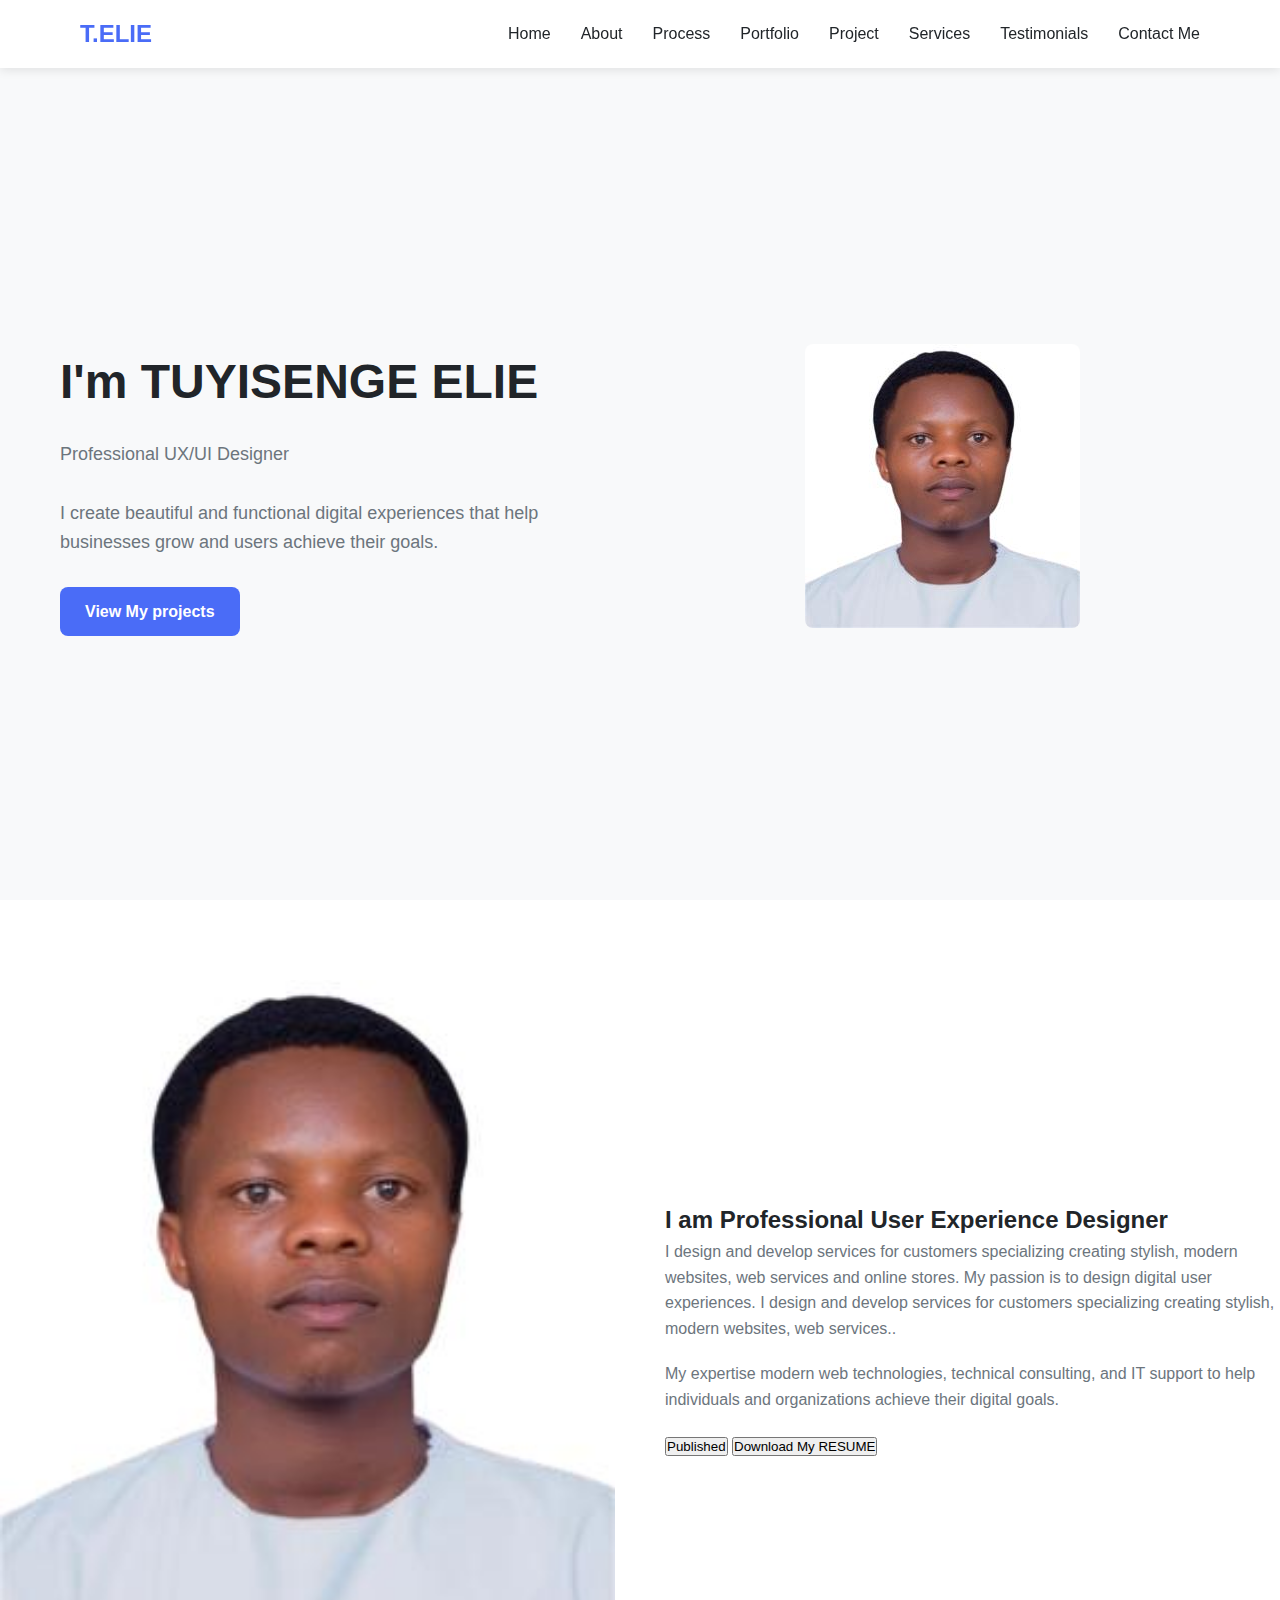
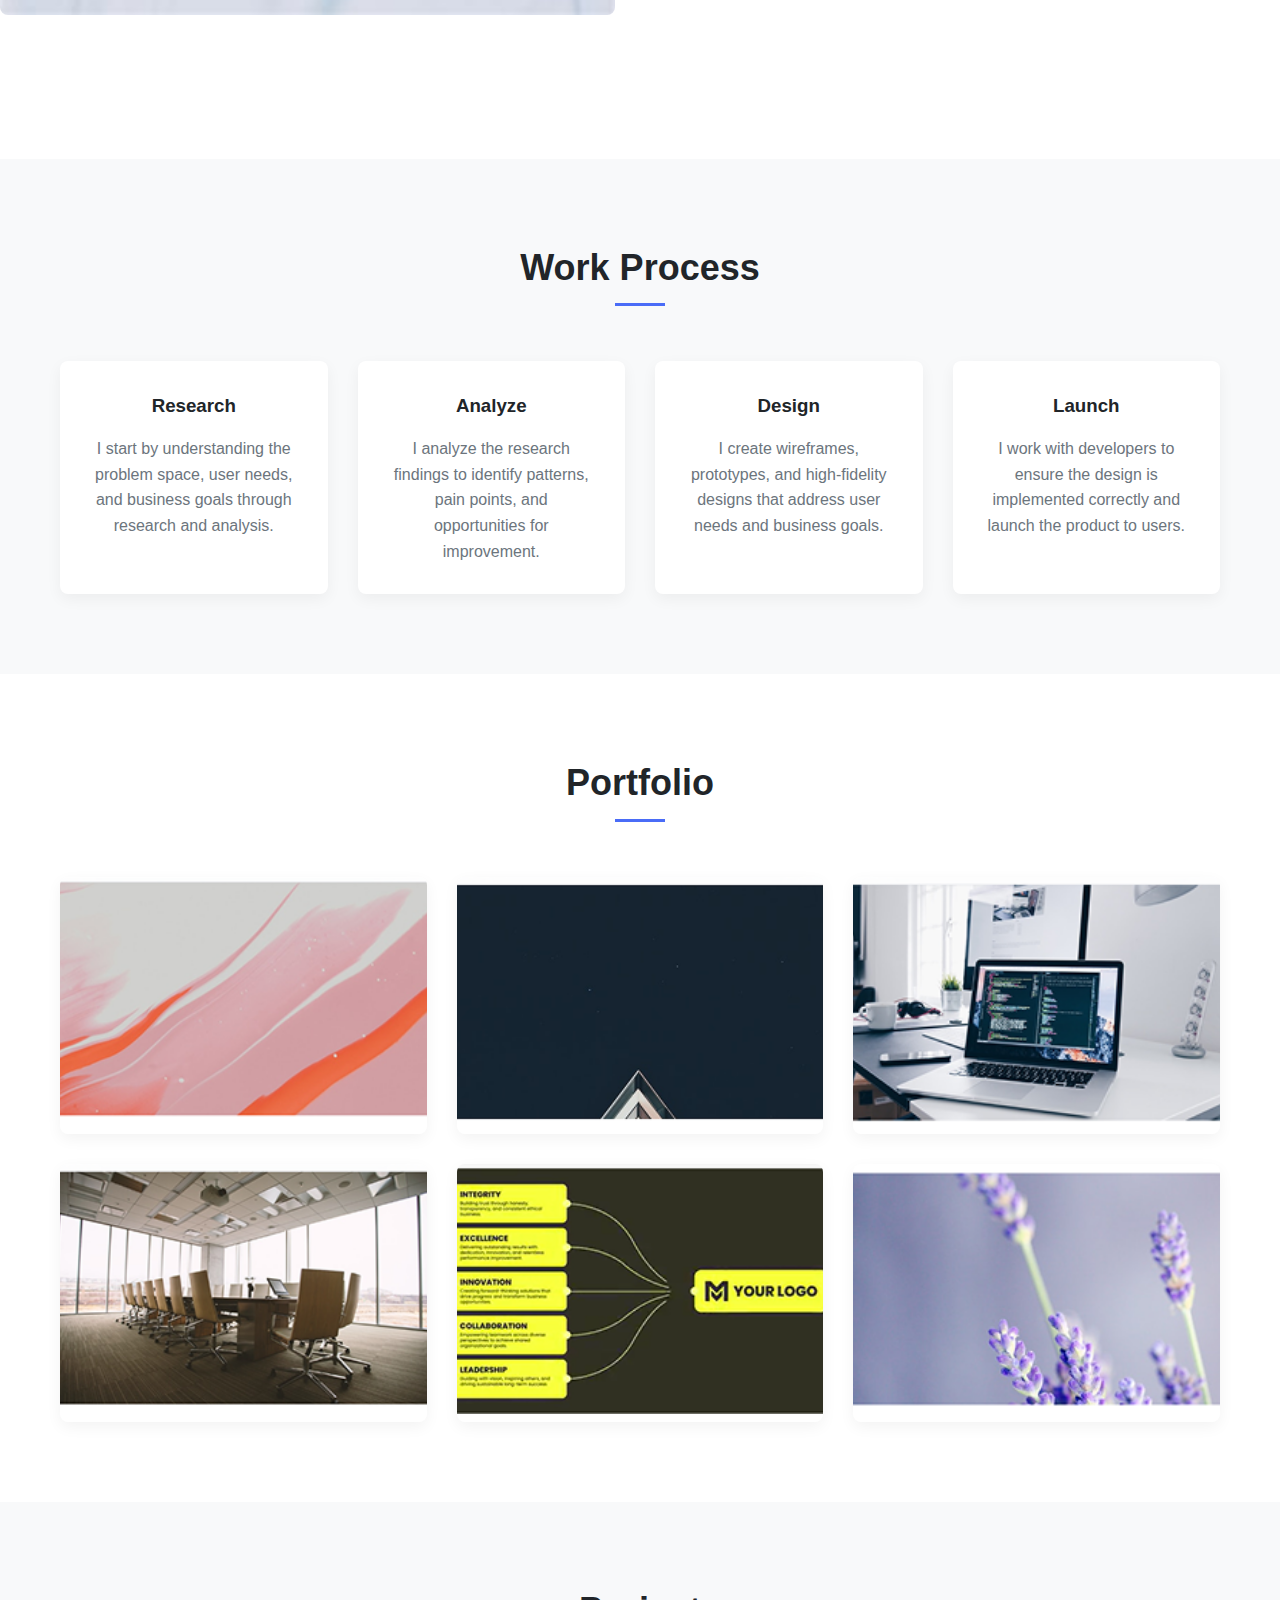
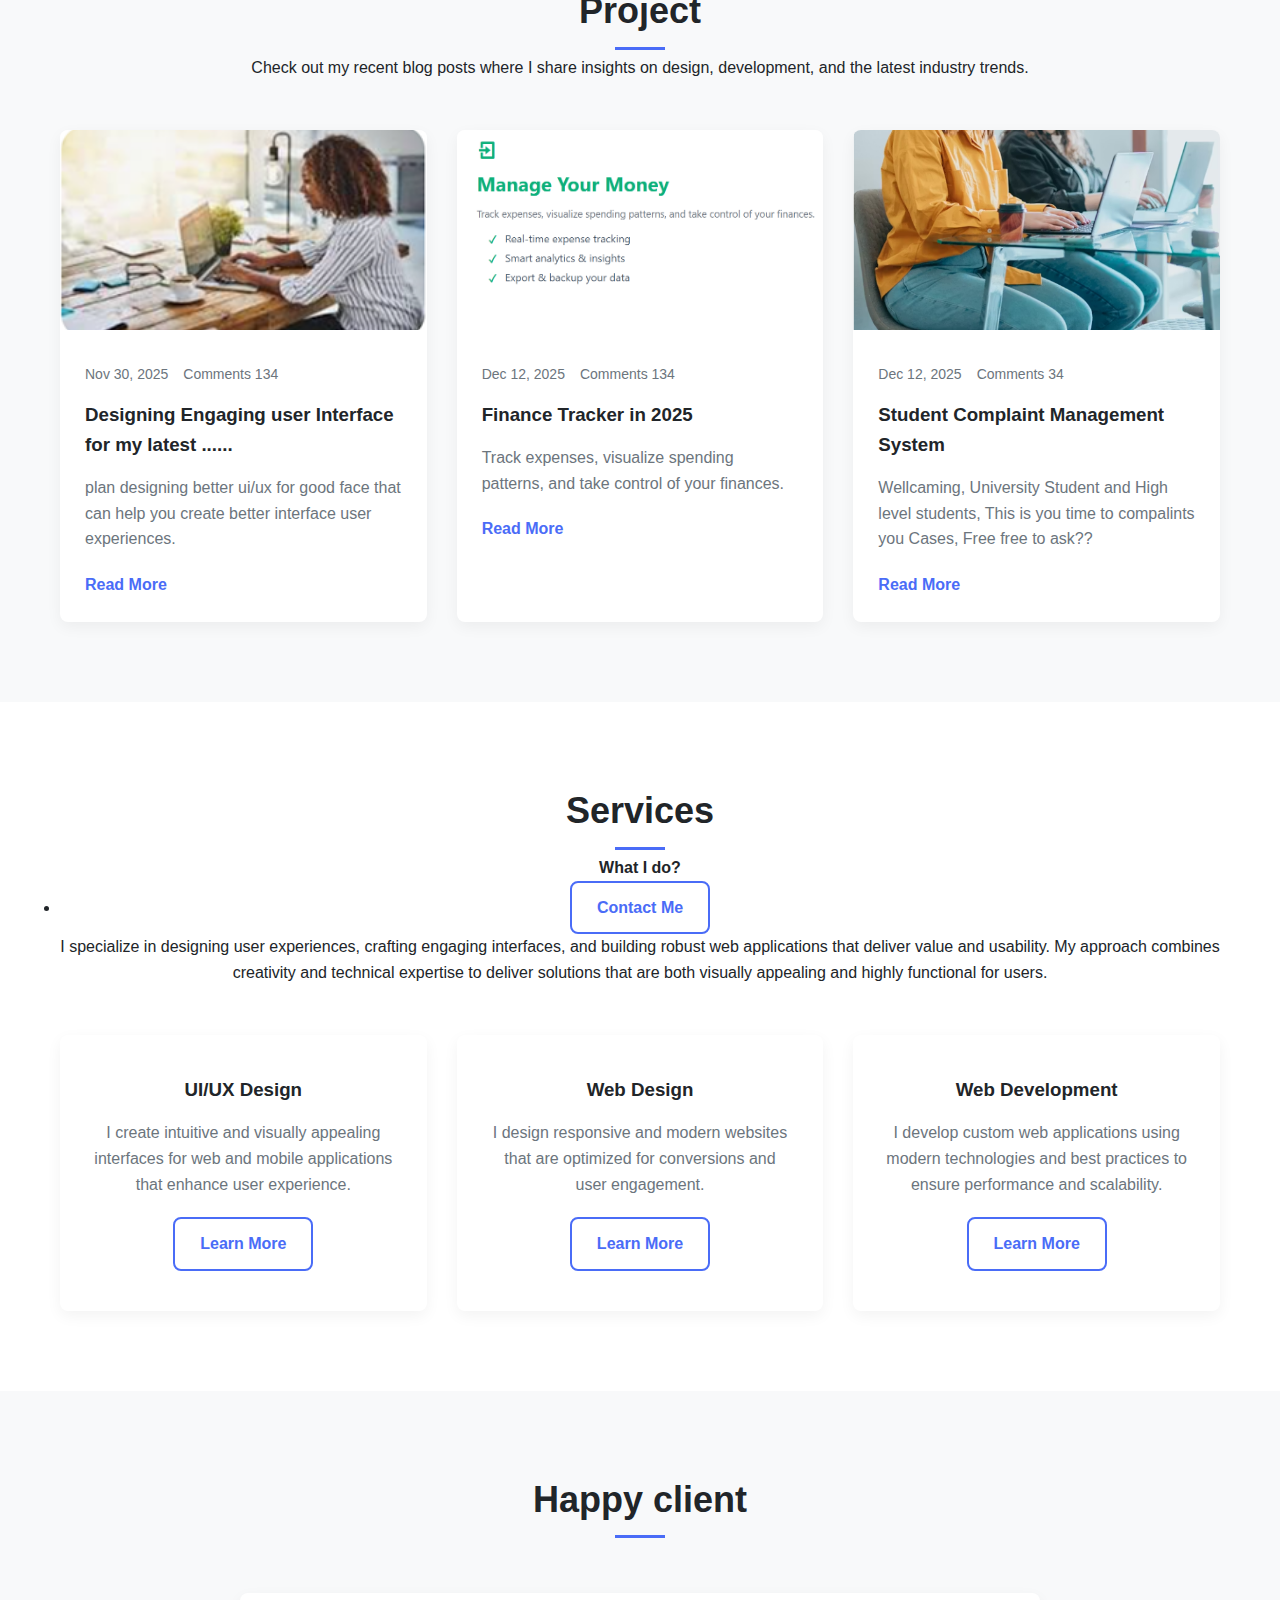
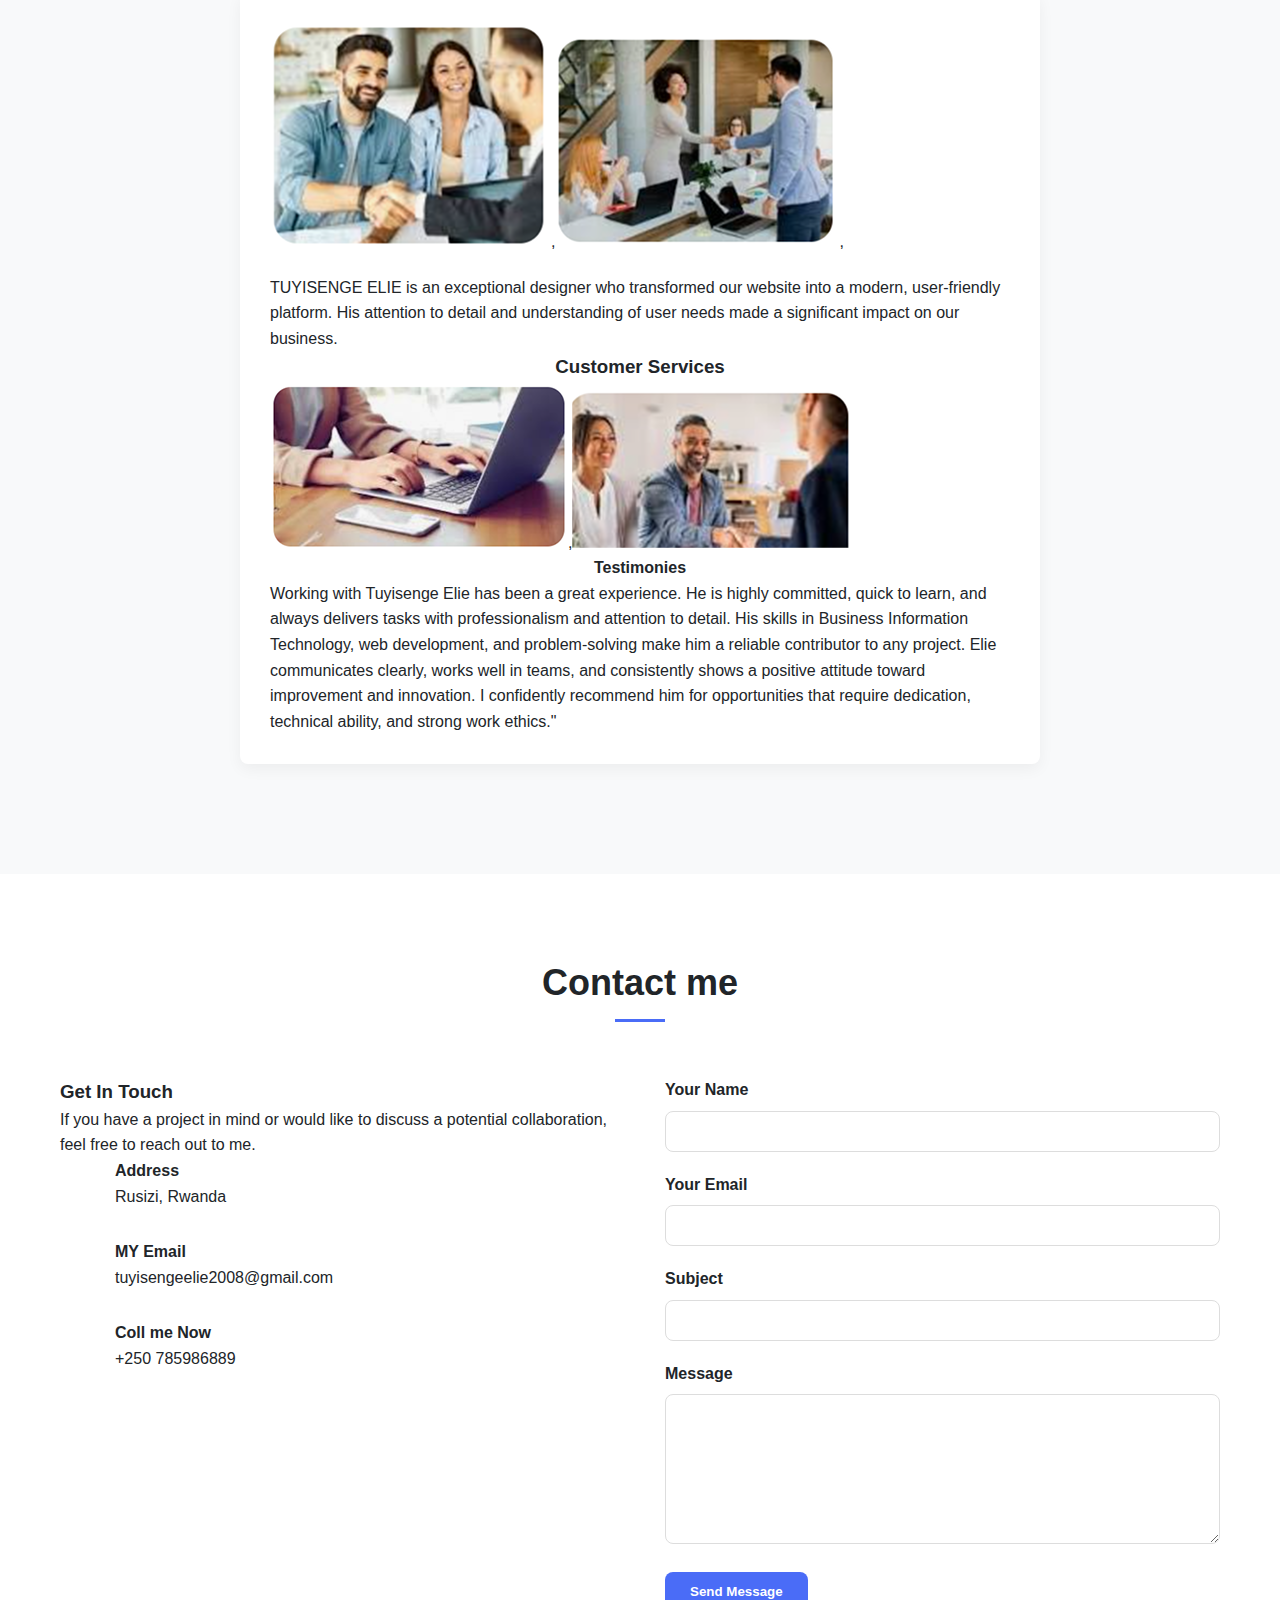
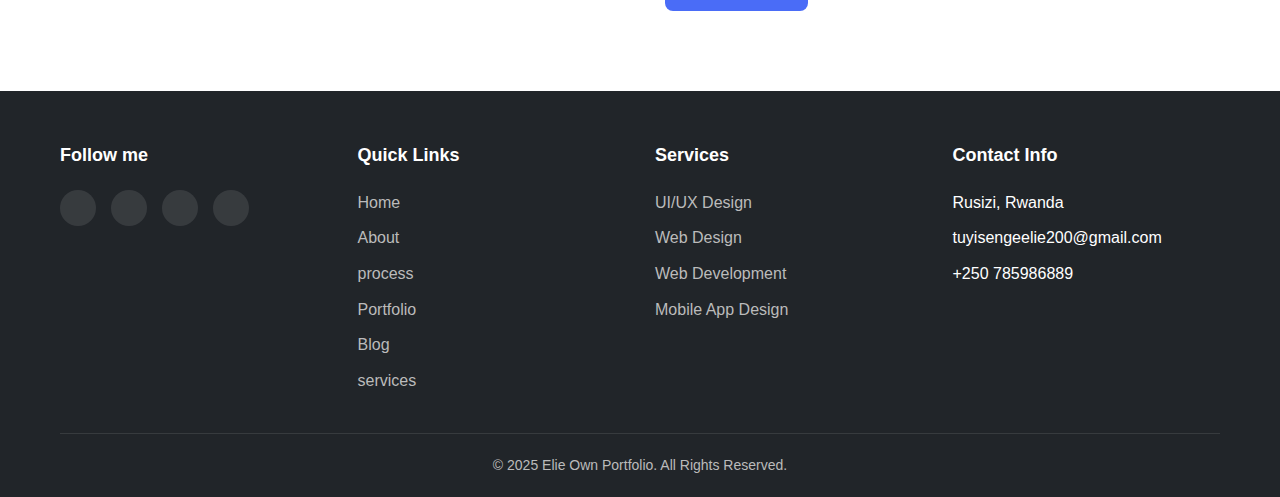
<file: portfolio_klab/index.html>
<!DOCTYPE html>
<html lang="en">

<head>
    <meta charset="UTF-8">
    <meta name="viewport" content="width=device-width, initial-scale=1.0">
    <title>Personal Portfolio</title>
    <link rel="stylesheet" href="main.css">
    <style>

    </style>
</head>

<body>
    <!-- Navigation -->
    <nav>
        <div class="container">
            <div class="nav-container">
                <div class="logo">T.ELIE</div>
                <ul class="nav-links">
                    <li><a href="#home">Home</a></li>
                    <li><a href="#about">About</a></li>
                    <li><a href="#process">Process</a></li>
                    <li><a href="#portfolio">Portfolio</a></li>
                    <li><a href="#blog">Project</a></li>
                    <li><a href="#services">Services</a></li>
                    <li><a href="#testimonials">Testimonials</a></li>
                    <li><a href="#contact"> Contact Me</a></li>
                </ul>
                <div class="hamburger">
                    <span></span>
                    <span></span>
                    <span></span>
                </div>
            </div>
        </div>
    </nav>

    <!-- Hero Section -->
    <section id="home" class="hero">
        <div class="container">
            <div class="hero-content">
                <div class="hero-text">
                    <h1>I'm TUYISENGE ELIE</h1>
                    <p>Professional UX/UI Designer</p>
                    <p>I create beautiful and functional digital experiences that help businesses grow and users achieve
                        their goals.</p>
                    <div class="hero-buttons">
                        <a href="project.html" class="btn btn-primary">View My projects</a>

                    </div>
                </div>
                <div class="hero-image">
                    <img src="./IMAGE_MINE/ELIE(1).jpg" alt="TUYISENGE ELIE">
                </div>
            </div>
        </div>
    </section>

    <section id="about" class="about">
        <div class="about-content">
            <div class="about-image">
                <img src="./IMAGE_MINE/ELIE(1).jpg" alt="TUYISENGE ELIE" class="about-photo">
                <div class="social-links">

                    <a href="https://www.instagram.com/tuelius?igsh=NDFxMHE1NzNocHcx" target="yellow"><i
                            class="fab fa-instagram"></i></a>
                    <a href="https://devpost.com/software/1098095/joins/MgkWYJ41bB-YSFbpA0Obqw" target="yellow"><i
                            class="fas fa-git-alt"></i></a>

                </div>
            </div>
            <div class="about-image">
                <div class="about-text">
                    <h2>I am Professional User Experience Designer
                    </h2>
                    <p>I design and develop services for customers specializing creating stylish, modern websites, web
                        services and online
                        stores. My passion is to design digital user experiences.

                        I design and develop services for customers specializing creating stylish, modern websites, web
                        services..</p>
                    <p>My expertise modern web technologies, technical consulting,
                        and IT support to help individuals and organizations achieve their digital goals.</p>
                    <div class="about-buttons">
                        <a href="https://devpost.com/software/1098095/joins/MgkWYJ41bB-YSFbpA0Obqw"><button
                                class="projects-btn"> Published</button></a>
                        <a href="./IMAGE_MINE/MY Resume (CV).pdf" onclick="downloadCV()"><button class="download-btn"><i
                                    class="fas fa-download"></i> Download My RESUME</button></a>
                    </div>
                </div>
            </div>
    </section>
    </div>
    </div>
    </div>
    </div>
    </section>

    <!-- Procss Section -->
    <section id="process" class="process">
        <div class="container">
            <div class="section-title">
                <h2> Work Process</h2>
            </div>
            <div class="process-steps">
                <div class="process-step">
                    <i class="fas fa-search"></i>
                    <h3>Research</h3>
                    <p>I start by understanding the problem space, user needs, and business goals through research and
                        analysis.</p>
                </div>
                <div class="process-step">
                    <div class="step-icon"><i class="fas fa-search"></i></div>
                    <i class="fas fa-chart-line"></i>
                    <h3>Analyze</h3>
                    <p>I analyze the research findings to identify patterns, pain points, and opportunities for
                        improvement.</p>
                </div>
                <div class="process-step">
                    <i class="fas fa-pencil-ruler"></i>
                    <div class="step-icon"><i class="fas fa-search"></i></div>
                    <h3>Design</h3>
                    <p>I create wireframes, prototypes, and high-fidelity designs that address user needs and business
                        goals.</p>
                </div>
                <div class="process-step">
                    <i class="fas fa-rocket"></i>
                    <h3>Launch</h3>
                    <p>I work with developers to ensure the design is implemented correctly and launch the product to
                        users.</p>
                </div>
            </div>
        </div>
    </section>

    <!-- Portfolio Section -->
    <section id="portfolio" class="portfolio">
        <div class="container">
            <div class="section-title">
                <h2>Portfolio</h2>
            </div>

            <div class="portfolio-grid">
                <div class="portfolio-item" data-category="dashboard">
                    <img src="./IMAGE_PORT/produ ad1.png" alt="Product Admin Dashboard">
                    <div class="portfolio-overlay">
                        <h3>Product Admin Dashboard</h3>
                        <P>I focus on crafting smooth, responsive interfaces that balance aesthetic appeal with
                            practical functionality.</P>
                        <div>
                            <a href="#"><i class="fas fa-link"></i></a>
                            <a href="#"><i class="fas fa-search-plus"></i></a>
                        </div>
                    </div>
                </div>
                <div class="portfolio-item" data-category="dashboard">
                    <img src="./IMAGE_PORT/proad2.png" alt="Analytics Dashboard">
                    <div class="portfolio-overlay">
                        <h3>Analytics Dashboard</h3>
                        Designed an intuitive dashboard for product management, emphasizing clarity and user efficiency.
                        <div>
                            <a href="#"><i class="fas fa-link"></i></a>
                            <a href="#"><i class="fas fa-search-plus"></i></a>
                        </div>
                    </div>
                </div>
                <div class="portfolio-item" data-category="web">
                    <img src="./IMAGE_PORT/proad4.png" alt="E-commerce Website">
                    <div class="portfolio-overlay">

                        <h3>E-commerce Website</h3>
                        Developed a modern admin panel with a focus on usability and seamless navigation for end users
                        and so on.
                        <div>
                            <a href="#"><i class="fas fa-link"></i></a>
                            <a href="#"><i class="fas fa-search-plus"></i></a>

                        </div>
                    </div>
                </div>
                <div class="portfolio-item" data-category="mobile">
                    <img src="./IMAGE_PORT/pro ad3.png" alt="Fitness App">
                    <div class="portfolio-overlay">
                        <h3>Admin Dashboard</h3>
                        Created a responsive dashboard layout that adapts smoothly across devices and screen sizes and
                        so on.
                        <div>
                            <a href="#"><i class="fas fa-link"></i></a>
                            <a href="#"><i class="fas fa-search-plus"></i></a>
                        </div>
                    </div>
                </div>
                <div class="portfolio-item" data-category="dashboard">
                    <img src="./IMAGE_PORT/pro ad5.png" alt="CRM Dashboard">
                    <div class="portfolio-overlay">
                        <h3>CRM Dashboard</h3>
                        Implemented interactive charts and widgets to visualize product data effectively for
                        stakeholders.
                        <div>
                            <a href="#"><i class="fas fa-link"></i></a>
                            <a href="#"><i class="fas fa-search-plus"></i></a>
                        </div>
                    </div>
                </div>
                <div class="portfolio-item" data-category="web">
                    <img src="./IMAGE_PORT/pro ad6.png" alt="Portfolio Website">
                    <div class="portfolio-overlay">
                        <h3>Portfolio Website</h3>
                        Enhanced user experience by streamlining workflows and optimizing interface components and so
                        on.
                        <div>
                            <a href="#"><i class="fas fa-link"></i></a>
                            <a href="#"><i class="fas fa-search-plus"></i></a>
                        </div>
                    </div>
                </div>
            </div>
        </div>
    </section>

    <!-- Blog Section -->
    <section id="blog" class="blog">
        <div class="container">
            <div class="section-title">
                <h2>Project </h2>
                <p>Check out my recent blog posts where I share insights on design, development, and the latest industry
                    trends.</p>
            </div>
            <div class="blog-grid">
                <div class="blog-card">
                    <img src="./IMAGE_BLOG/DESIG ENG.png" alt="Blog Post">
                    <div class="blog-content">
                        <div class="blog-meta">
                            <span><i class="far fa-calendar"></i> Nov 30, 2025</span>
                            <span><i class="far fa-user"></i> Comments 134 </span>
                        </div>
                        <h3>Designing Engaging user Interface for my latest ......</h3>
                        <p> plan designing better ui/ux for good face that can help you create better interface
                            user experiences.</p>
                        <a href="./IMAGE_BLOG/4.png">Read More <i class="fas fa-arrow-right"></i></a>

                    </div>
                </div>
                <div class="blog-card">
                    <img src="IMAGE_PROJECT/finance tr.png" alt="Blog Post">
                    <div class="blog-content">
                        <div class="blog-meta">
                            <span><i class="far fa-calendar"></i> Dec 12, 2025</span>
                            <span><i class="far fa-user"></i> Comments 134</span>
                        </div>
                        <h3>Finance Tracker in 2025</h3>
                        <p>Track expenses, visualize spending patterns, and take control of your finances.</p>
                        <a href="https://dazzling-stroopwafel-55c5d6.netlify.app/">Read More <i
                                class="fas fa-arrow-right"></i></a>
                    </div>
                </div>
                <div class="blog-card">
                    <img src="IMAGE_PROJECT/students.png" alt="Blog Post">
                    <div class="blog-content">
                        <div class="blog-meta">
                            <span><i class="far fa-calendar"></i> Dec 12, 2025</span>
                            <span><i class="far fa-user"></i> Comments 34</span>
                        </div>
                        <h3>Student Complaint Management System</h3>
                        <p>Wellcaming, University Student and High level students, This is you time to compalints you
                            Cases, Free free to ask??
                        </p>
                        <a href="https://creative-kangaroo-fa0bf2.netlify.app/">Read More <i
                                class="fas fa-arrow-right"></i></a>
                    </div>


                </div>
            </div>
        </div>
    </section>

    <!-- Services Section -->
    <section id="services" class="services">
        <div class="container">
            <div class="section-title">
                <h2>Services</h2>

                <strong>
                    <p>What I do? </p>
                </strong>

                <li><a href="#contact" class="btn btn-outline">Contact Me</a></li>

                <p>I specialize in designing user experiences, crafting engaging interfaces, and building robust web
                    applications that
                    deliver value and usability.
                    My approach combines creativity and technical expertise to deliver solutions that are both visually
                    appealing and highly
                    functional for users.</p>
            </div>
            <div class="services-grid">
                <div class="service-card">
                    <i class="fas fa-mobile-alt"></i>
                    <h3>UI/UX Design</h3>
                    <p>I create intuitive and visually appealing interfaces for web and mobile applications that enhance
                        user experience.</p>
                    <a href="#" class="btn btn-outline">Learn More</a>
                </div>
                <div class="service-card">
                    <i class="fas fa-paint-brush"></i>
                    <h3>Web Design</h3>
                    <p>I design responsive and modern websites that are optimized for conversions and user engagement.
                    </p>
                    <a href="#" class="btn btn-outline">Learn More</a>
                </div>
                <div class="service-card">
                    <i class="fas fa-code"></i>
                    <h3>Web Development</h3>
                    <p>I develop custom web applications using modern technologies and best practices to ensure
                        performance and scalability.</p>
                    <a href="#" class="btn btn-outline">Learn More</a>
                </div>
            </div>
        </div>
    </section>

    <!-- Testimonials Section -->
    <section id="testimonials" class="testimonials">
        <div class="container">
            <div class="section-title">
                <h2>Happy client</h2>
            </div>
            <div class="testimonials-container">
                <div class="testimonial">
                    <img src="./IMAGE_CLIENTS/client1.png" alt="Client">,<img src="./IMAGE_CLIENTS/client2.png "
                        alt="Client">,
                    <p class="testimonial-text">
                    </p>TUYISENGE ELIE is an exceptional designer who transformed our website
                    into a modern, user-friendly platform. His attention to detail and understanding of user needs
                    made a significant impact on our business.</p>
                    <h3>
                        <stong>
                            <center>Customer Services
                        </stong>
                    </h3>
                    </center>

                    <img src="./IMAGE_CLIENTS/server.png " alt="Client">,<img src="./IMAGE_CLIENTS/client3.png"
                        alt="Client">

                    <h4>
                        <stong>
                            <center>Testimonies</center>
                        </stong>
                    </h4>

                    <p> Working with Tuyisenge Elie has been a great experience. He is highly committed, quick to learn,
                        and always delivers
                        tasks with professionalism and attention to detail. His skills in Business Information
                        Technology, web development, and
                        problem-solving make him a reliable contributor to any project. Elie communicates clearly, works
                        well in teams, and
                        consistently shows a positive attitude toward improvement and innovation. I confidently
                        recommend him for opportunities
                        that require dedication, technical ability, and strong work ethics."</p>

                </div>
            </div>
        </div>
        </div>
        </div>
    </section>

    <!-- Contact Section -->
    <section id="contact" class="contact">
        <div class="container">
            <div class="section-title">
                <h2>Contact me</h2>
            </div>
            <div class="contact-container">
                <div class="contact-info">
                    <h3>Get In Touch</h3>
                    <p>If you have a project in mind or would like to discuss a potential collaboration, feel free to
                        reach out to me.</p>
                    <div class="contact-info-item">
                        <i class="fas fa-map-marker-alt"></i>
                        <div>
                            <h4>Address</h4>
                            <p>Rusizi, Rwanda</p>
                        </div>
                    </div>
                    <div class="contact-info-item">
                        <i class="fas fa-envelope"></i>
                        <div>
                            <h4>MY Email</h4>
                            <p>tuyisengeelie2008@gmail.com</p>
                        </div>
                    </div>
                    <div class="contact-info-item">
                        <i class="fas fa-phone-alt"></i>
                        <div>
                            <h4>Coll me Now</h4>
                            <p>+250 785986889</p>
                        </div>
                    </div>
                </div>
                <div class="contact-form">
                    <form id="contactForm">
                        <div class="form-group">
                            <label for="name">Your Name</label>
                            <input type="text" id="name" name="name" required>
                        </div>
                        <div class="form-group">
                            <label for="email">Your Email</label>
                            <input type="email" id="email" name="email" required>
                        </div>
                        <div class="form-group">
                            <label for="subject">Subject</label>
                            <input type="text" id="subject" name="subject" required>
                        </div>
                        <div class="form-group">
                            <label for="message">Message</label>
                            <textarea id="message" name="message" required></textarea>
                        </div>
                        <button type="submit" class="btn btn-primary">Send Message</button>
                    </form>
                </div>
            </div>
        </div>
    </section>

    <!-- Footer -->
    <footer>
        <div class="container">
            <div class="footer-content">
                <div class="footer-column">
                    <h3>Follow me</h3>
                    <div class="social-links">
                        <a href="https://www.facebook.com/profile.php?id=61558830193886"><i
                                class="fab facebook"></i></a>
                        <a href="https://www.instagram.com/eli_tuyisenge"><i class="fab fa-instagram"></i></a>
                        <a href="https://whatsapp.com/dl/"><i class="fab fa-whatsapp"></i></a>
                        <a href="https://x.com/elie_tuyis86610?s=09"><i class="fab fa-twitter"></i></a>

                    </div>
                </div>
                <div class="footer-column">
                    <h3>Quick Links</h3>
                    <ul>
                        <li><a href="#home">Home</a></li>
                        <li><a href="#about">About</a></li>
                        <li><a href="#process">process</a></li>
                        <li><a href="#portfolio">Portfolio</a></li>
                        <li><a href="#blog">Blog</a></li>
                        <li><a href="#services">services</a></li>
                    </ul>
                </div>
                <div class="footer-column">
                    <h3>Services</h3>
                    <ul>
                        <li><a href="#services">UI/UX Design</a></li>
                        <li><a href="#services">Web Design</a></li>
                        <li><a href="#services">Web Development</a></li>
                        <li><a href="#services">Mobile App Design</a></li>
                    </ul>
                </div>
                <div class="footer-column">
                    <h3>Contact Info</h3>
                    <ul>
                        <li><i class="fas fa-map-marker-alt"></i> Rusizi, Rwanda</li>
                        <li><i class="fas fa-envelope"></i> tuyisengeelie200@gmail.com</li>
                        <li><i class="fas fa-phone-alt"></i> +250 785986889</li>
                    </ul>
                </div>
            </div>
            <div class="footer-bottom">
                <p>&copy; 2025 Elie Own Portfolio. All Rights Reserved.</p>
            </div>
        </div>
    </footer>

    <script>
        // Mobile Navigation Toggle
        const hamburger = document.querySelector('.hamburger');
        const navLinks = document.querySelector('.nav-links');

        hamburger.addEventListener('click', () => {
            navLinks.classList.toggle('active');
        });

        // Close mobile menu when clicking on a link
        document.querySelectorAll('.nav-links a').forEach(link => {
            link.addEventListener('click', () => {
                navLinks.classList.remove('active');
            });
        });

        // Smooth scrolling for navigation links
        document.querySelectorAll('a[href^="#"]').forEach(anchor => {
            anchor.addEventListener('click', function (e) {
                e.preventDefault();
                const target = document.querySelector(this.getAttribute('href'));
                if (target) {
                    window.scrollTo({
                        top: target.offsetTop - 70,
                        behavior: 'smooth'
                    });
                }
            });
        });

        // Portfolio Filter
        const filterBtns = document.querySelectorAll('.filter-btn');
        const portfolioItems = document.querySelectorAll('.portfolio-item');

        filterBtns.forEach(btn => {
            btn.addEventListener('click', () => {
                // Remove active class from all buttons
                filterBtns.forEach(btn => btn.classList.remove('active'));
                // Add active class to clicked button
                btn.classList.add('active');

                const filter = btn.getAttribute('data-filter');

                portfolioItems.forEach(item => {
                    if (filter === 'all' || item.getAttribute('data-category') === filter) {
                        item.style.display = 'block';
                    } else {
                        item.style.display = 'none';
                    }
                });
            });
        });

        // Form Submission
        const contactForm = document.getElementById('contactForm');

        contactForm.addEventListener('submit', (e) => {
            e.preventDefault();

            // Get form values
            const name = document.getElementById('name').value;
            const email = document.getElementById('email').value;
            const subject = document.getElementById('subject').value;
            const message = document.getElementById('message').value;

            // Here you would normally send the form data to a server
            // For this example, we'll just show an alert
            alert(`Thank you for your message, ${name}! I'll get back to you soon.`);

            // Reset form
            contactForm.reset();
        });

        // Add scroll effect to navigation
        window.addEventListener('scroll', () => {
            const nav = document.querySelector('nav');
            if (window.scrollY > 100) {
                nav.style.boxShadow = '0 5px 15px rgba(0, 0, 0, 0.1)';
            } else {
                nav.style.boxShadow = '0 2px 10px rgba(0, 0, 0, 0.1)';
            }

            // Simple form validation and clear
            const form = document.getElementById('contactForm');
            const clearBtn = document.getElementById('clearForm');
            if (clearBtn) {
                clearBtn.addEventListener('click', () => {
                    form.reset();
                });
            }

            if (form) {
                form.addEventListener('submit', function (e) {
                    // Basic client validation
                    const required = form.querySelectorAll('[required]');
                    let ok = true;
                    required.forEach(field => {
                        if (!field.value.trim()) {
                            ok = false;
                            field.style.outline = '2px solid #ffb6d0';
                        } else {
                            field.style.outline = 'none';
                        }
                    });

                    if (!ok) {
                        emailjs.send('service_17o75sl', 'template_m5ub7ph'), {
                            from_name: this.name.value,
                            from_email: this.email.value,
                            phone: this.phone.value,
                            subject: this.subject.value,
                            message: this.message.value
                        }


                    } else {
                        alert('Please complete the required fields before sending.');

                        // If user has a mail client, the form action will open it (mailto). Otherwise, you can integrate a backend endpoint.
                        // No further JS here — allow default mailto behaviour or replace with fetch to your API.
                    }
                });
            }
        })


    </script>
</body>

</html>
</file>
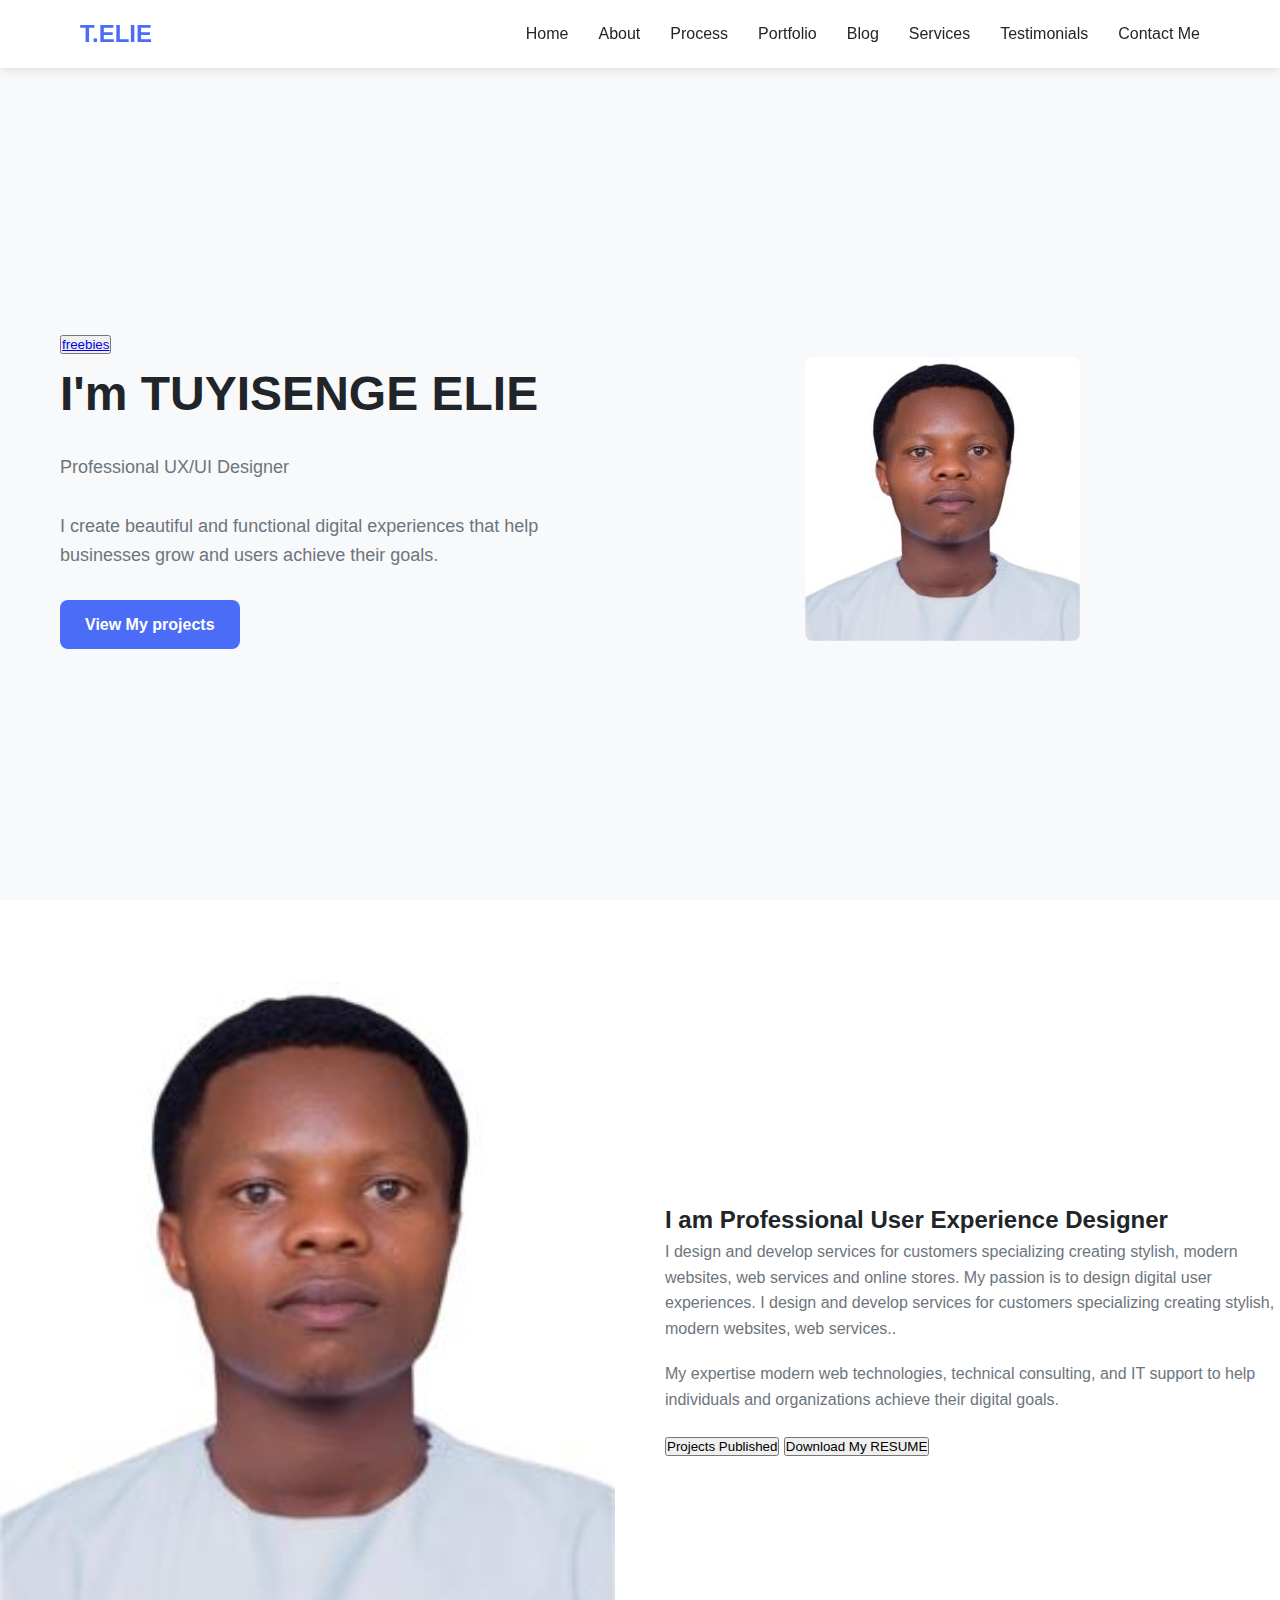
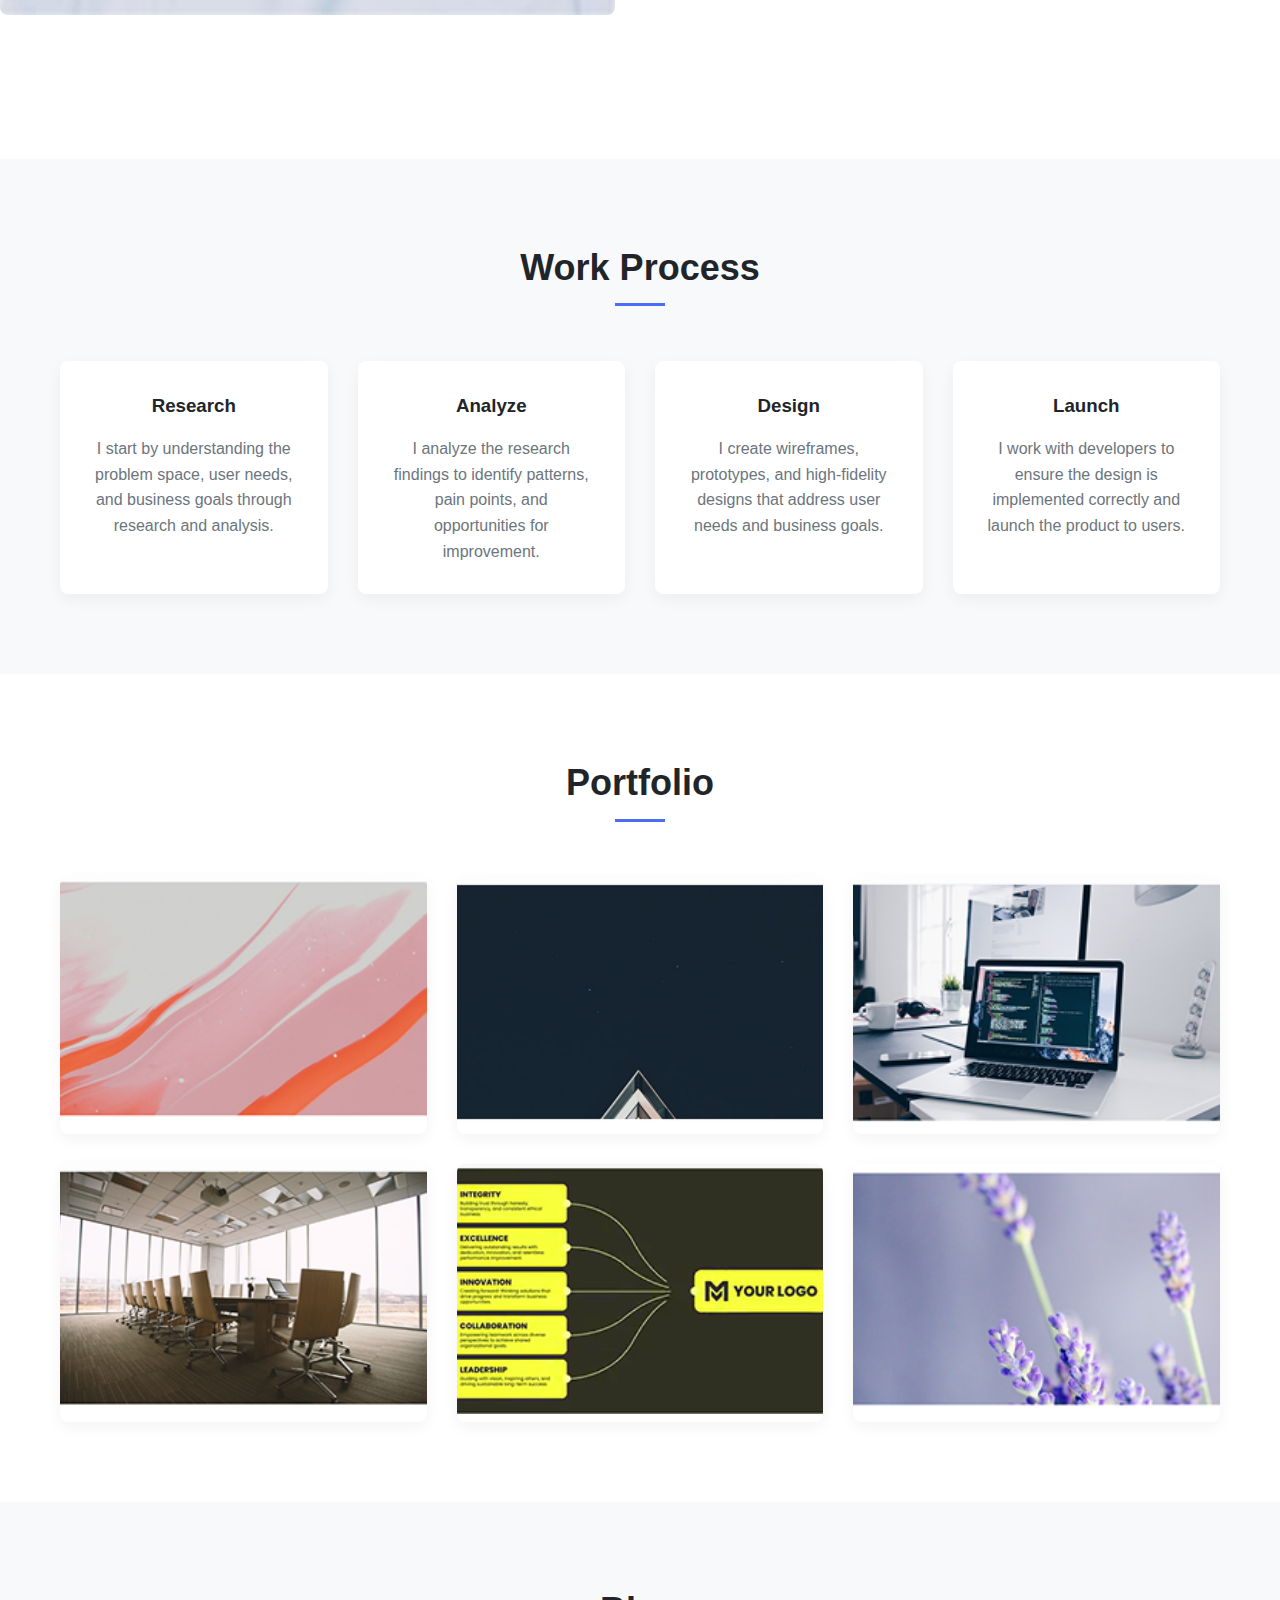
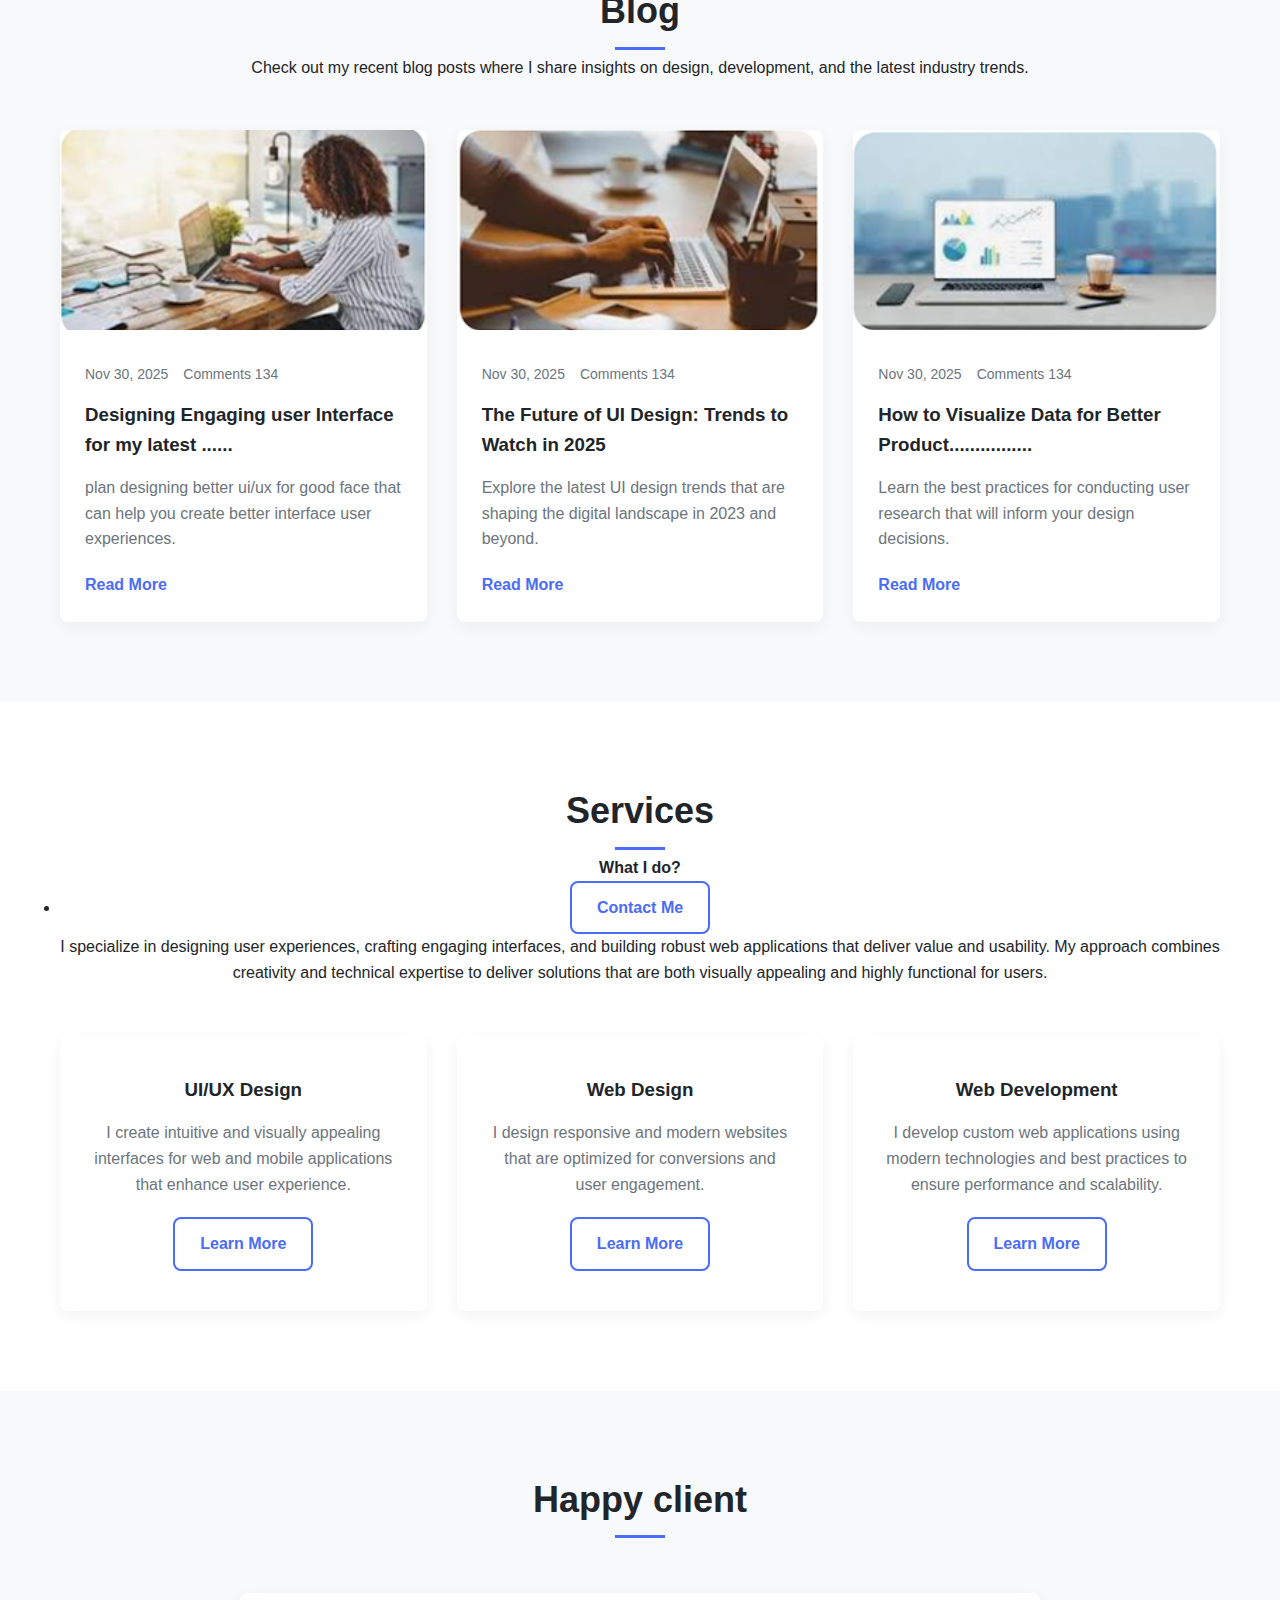
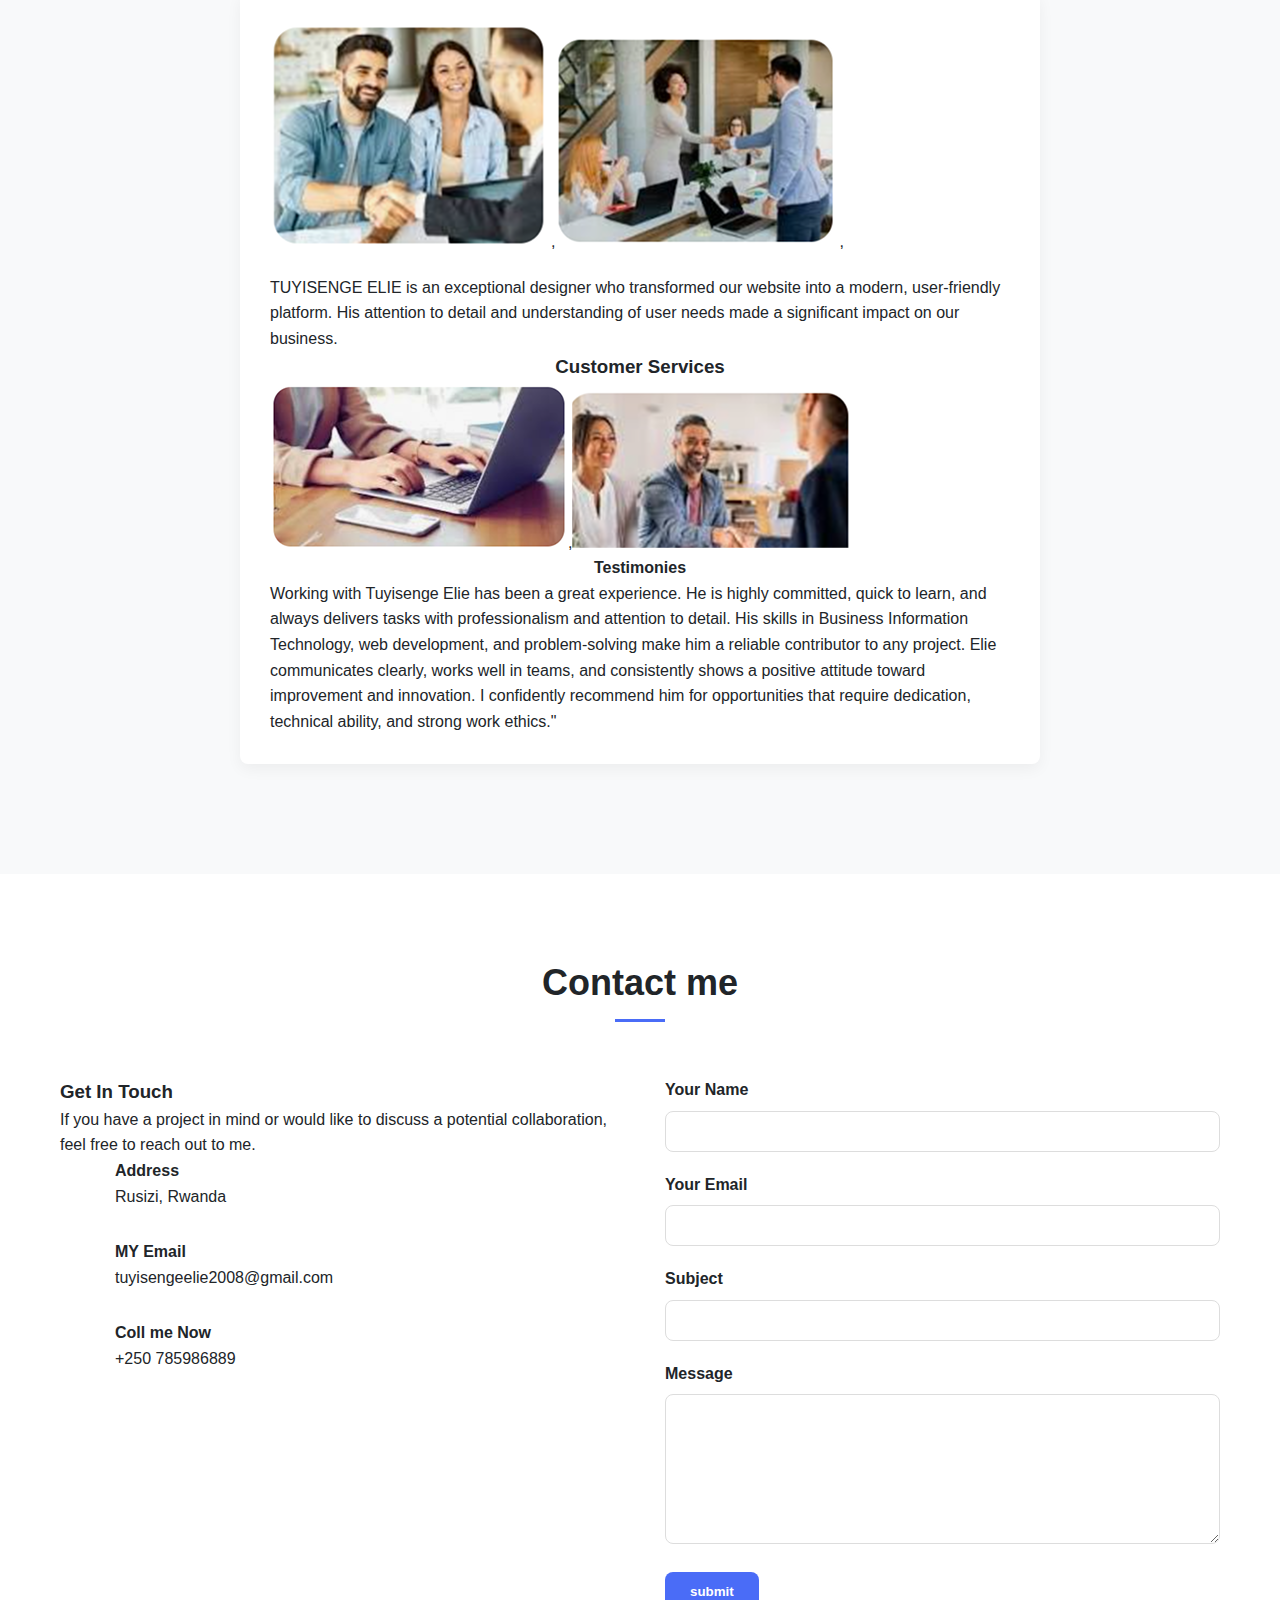
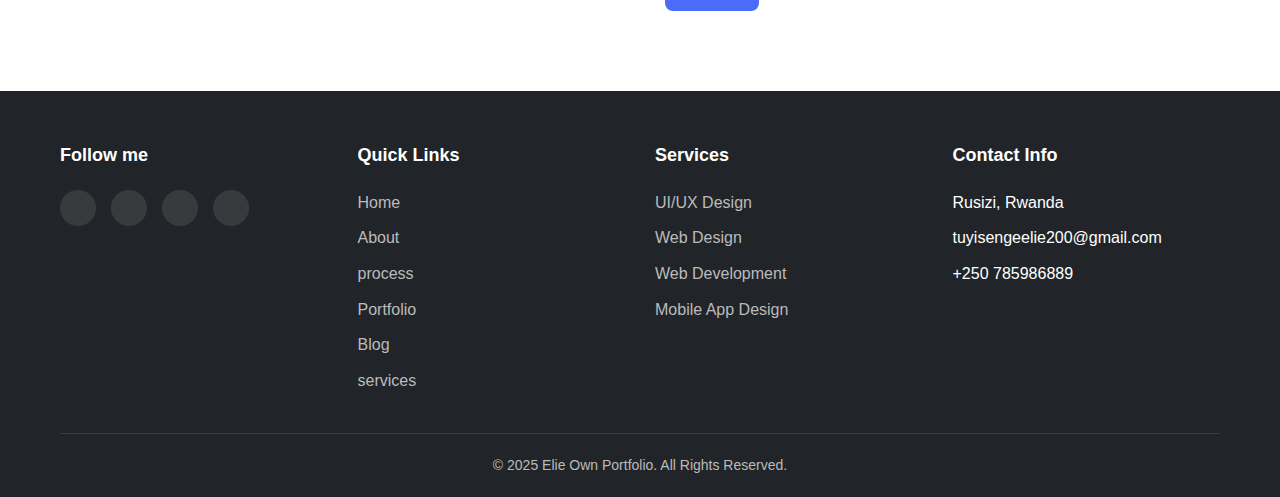
<file: portfolio_klab/home.html>
<!DOCTYPE html>
<html lang="en">

<head>
    <meta charset="UTF-8">
    <meta name="viewport" content="width=device-width, initial-scale=1.0">
    <title>Personal Portfolio</title>
    <link rel="stylesheet" href="main.css">
    <style>

    </style>
</head>

<body>
    <!-- Navigation -->
    <nav>
        <div class="container">
            <div class="nav-container">
                <div class="logo">T.ELIE</div>
                <ul class="nav-links">
                    <li><a href="#home">Home</a></li>
                    <li><a href="#about">About</a></li>
                    <li><a href="#process">Process</a></li>
                    <li><a href="#portfolio">Portfolio</a></li>
                    <li><a href="#blog">Blog</a></li>
                    <li><a href="#services">Services</a></li>
                    <li><a href="#testimonials">Testimonials</a></li>
                    <li><a href="#contact"> Contact Me</a></li>
                </ul>
                <div class="hamburger">
                    <span></span>
                    <span></span>
                    <span></span>
                </div>
            </div>
        </div>
    </nav>

    <!-- Hero Section -->
    <section id="home" class="hero">
        <div class="container">
            <button><a href="#freebies" class="badge">freebies</a></button>
            <div class="hero-content">
                <div class="hero-text">
                    <h1>I'm TUYISENGE ELIE</h1>
                    <p>Professional UX/UI Designer</p>
                    <p>I create beautiful and functional digital experiences that help businesses grow and users achieve
                        their goals.</p>
                    <div class="hero-buttons">
                        <a href="https://github.com/TUYISENGEELIE" class="btn btn-primary">View My projects</a>

                    </div>
                </div>
                <div class="hero-image">
                    <img src="./IMAGE_MINE/ELIE(1).jpg" alt="TUYISENGE ELIE">
                </div>
            </div>
        </div>
    </section>

    <section id="about" class="about">
        <div class="about-content">
            <div class="about-image">
                <img src="./IMAGE_MINE/ELIE(1).jpg" alt="TUYISENGE ELIE" class="about-photo">
                <div class="social-links">

                    <a href="https://www.instagram.com/tuelius?igsh=NDFxMHE1NzNocHcx" target="yellow"><i
                            class="fab fa-instagram"></i></a>
                    <a href="https://devpost.com/software/1098095/joins/MgkWYJ41bB-YSFbpA0Obqw" target="yellow"><i
                            class="fas fa-git-alt"></i></a>

                </div>
            </div>
            <div class="about-image">
                <div class="about-text">
                    <h2>I am Professional User Experience Designer
                    </h2>
                    <p>I design and develop services for customers specializing creating stylish, modern websites, web
                        services and online
                        stores. My passion is to design digital user experiences.

                        I design and develop services for customers specializing creating stylish, modern websites, web
                        services..</p>
                    <p>My expertise modern web technologies, technical consulting,
                        and IT support to help individuals and organizations achieve their digital goals.</p>
                    <div class="about-buttons">
                        <a href="https://devpost.com/software/1098095/joins/MgkWYJ41bB-YSFbpA0Obqw"><button
                                class="projects-btn"> Projects Published</button></a>
                        <a href="./IMAGE_MINE/MY Resume (CV).pdf" onclick="downloadCV()"><button class="download-btn"><i
                                    class="fas fa-download"></i> Download My RESUME</button></a>
                    </div>
                </div>
            </div>
    </section>
    </div>
    </div>
    </div>
    </div>
    </section>

    <!-- Procss Section -->
    <section id="process" class="process">
        <div class="container">
            <div class="section-title">
                <h2> Work Process</h2>
            </div>
            <div class="process-steps">
                <div class="process-step">
                    <i class="fas fa-search"></i>
                    <h3>Research</h3>
                    <p>I start by understanding the problem space, user needs, and business goals through research and
                        analysis.</p>
                </div>
                <div class="process-step">
                    <div class="step-icon"><i class="fas fa-search"></i></div>
                    <i class="fas fa-chart-line"></i>
                    <h3>Analyze</h3>
                    <p>I analyze the research findings to identify patterns, pain points, and opportunities for
                        improvement.</p>
                </div>
                <div class="process-step">
                    <i class="fas fa-pencil-ruler"></i>
                    <div class="step-icon"><i class="fas fa-search"></i></div>
                    <h3>Design</h3>
                    <p>I create wireframes, prototypes, and high-fidelity designs that address user needs and business
                        goals.</p>
                </div>
                <div class="process-step">
                    <i class="fas fa-rocket"></i>
                    <h3>Launch</h3>
                    <p>I work with developers to ensure the design is implemented correctly and launch the product to
                        users.</p>
                </div>
            </div>
        </div>
    </section>

    <!-- Portfolio Section -->
    <section id="portfolio" class="portfolio">
        <div class="container">
            <div class="section-title">
                <h2>Portfolio</h2>
            </div>

            <div class="portfolio-grid">
                <div class="portfolio-item" data-category="dashboard">
                    <img src="./IMAGE_PORT/produ ad1.png" alt="Product Admin Dashboard">
                    <div class="portfolio-overlay">
                        <h3>Product Admin Dashboard</h3>
                        <P>I focus on crafting smooth, responsive interfaces that balance aesthetic appeal with
                            practical functionality.</P>
                        <div>
                            <a href="#"><i class="fas fa-link"></i></a>
                            <a href="#"><i class="fas fa-search-plus"></i></a>
                        </div>
                    </div>
                </div>
                <div class="portfolio-item" data-category="dashboard">
                    <img src="./IMAGE_PORT/proad2.png" alt="Analytics Dashboard">
                    <div class="portfolio-overlay">
                        <h3>Analytics Dashboard</h3>
                        Designed an intuitive dashboard for product management, emphasizing clarity and user efficiency.
                        <div>
                            <a href="#"><i class="fas fa-link"></i></a>
                            <a href="#"><i class="fas fa-search-plus"></i></a>
                        </div>
                    </div>
                </div>
                <div class="portfolio-item" data-category="web">
                    <img src="./IMAGE_PORT/proad4.png" alt="E-commerce Website">
                    <div class="portfolio-overlay">

                        <h3>E-commerce Website</h3>
                        Developed a modern admin panel with a focus on usability and seamless navigation for end users
                        and so on.
                        <div>
                            <a href="#"><i class="fas fa-link"></i></a>
                            <a href="#"><i class="fas fa-search-plus"></i></a>

                        </div>
                    </div>
                </div>
                <div class="portfolio-item" data-category="mobile">
                    <img src="./IMAGE_PORT/pro ad3.png" alt="Fitness App">
                    <div class="portfolio-overlay">
                        <h3>Admin Dashboard</h3>
                        Created a responsive dashboard layout that adapts smoothly across devices and screen sizes and
                        so on.
                        <div>
                            <a href="#"><i class="fas fa-link"></i></a>
                            <a href="#"><i class="fas fa-search-plus"></i></a>
                        </div>
                    </div>
                </div>
                <div class="portfolio-item" data-category="dashboard">
                    <img src="./IMAGE_PORT/pro ad5.png" alt="CRM Dashboard">
                    <div class="portfolio-overlay">
                        <h3>CRM Dashboard</h3>
                        Implemented interactive charts and widgets to visualize product data effectively for
                        stakeholders.
                        <div>
                            <a href="#"><i class="fas fa-link"></i></a>
                            <a href="#"><i class="fas fa-search-plus"></i></a>
                        </div>
                    </div>
                </div>
                <div class="portfolio-item" data-category="web">
                    <img src="./IMAGE_PORT/pro ad6.png" alt="Portfolio Website">
                    <div class="portfolio-overlay">
                        <h3>Portfolio Website</h3>
                        Enhanced user experience by streamlining workflows and optimizing interface components and so
                        on.
                        <div>
                            <a href="#"><i class="fas fa-link"></i></a>
                            <a href="#"><i class="fas fa-search-plus"></i></a>
                        </div>
                    </div>
                </div>
            </div>
        </div>
    </section>

    <!-- Blog Section -->
    <section id="blog" class="blog">
        <div class="container">
            <div class="section-title">
                <h2>Blog </h2>
                <p>Check out my recent blog posts where I share insights on design, development, and the latest industry
                    trends.</p>
            </div>
            <div class="blog-grid">
                <div class="blog-card">
                    <img src="./IMAGE_BLOG/DESIG ENG.png" alt="Blog Post">
                    <div class="blog-content">
                        <div class="blog-meta">
                            <span><i class="far fa-calendar"></i> Nov 30, 2025</span>
                            <span><i class="far fa-user"></i> Comments 134 </span>
                        </div>
                        <h3>Designing Engaging user Interface for my latest ......</h3>
                        <p> plan designing better ui/ux for good face that can help you create better interface
                            user experiences.</p>
                        <a href="./IMAGE_BLOG/4.png">Read More <i class="fas fa-arrow-right"></i></a>

                    </div>
                </div>
                <div class="blog-card">
                    <img src="./IMAGE_BLOG/TIPS EFF.png" alt="Blog Post">
                    <div class="blog-content">
                        <div class="blog-meta">
                            <span><i class="far fa-calendar"></i> Nov 30, 2025</span>
                            <span><i class="far fa-user"></i> Comments 134</span>
                        </div>
                        <h3>The Future of UI Design: Trends to Watch in 2025</h3>
                        <p>Explore the latest UI design trends that are shaping the digital landscape in 2023 and
                            beyond.</p>
                        <a href="./IMAGE_BLOG/userinter.png">Read More <i class="fas fa-arrow-right"></i></a>
                    </div>
                </div>
                <div class="blog-card">
                    <img src="./IMAGE_BLOG/VISUALISE.png" alt="Blog Post">
                    <div class="blog-content">
                        <div class="blog-meta">
                            <span><i class="far fa-calendar"></i> Nov 30, 2025</span>
                            <span><i class="far fa-user"></i> Comments 134</span>
                        </div>
                        <h3>How to Visualize Data for Better Product................</h3>
                        <p>Learn the best practices for conducting user research that will inform your design decisions.
                        </p>
                        <a href="./IMAGE_BLOG/streming.png">Read More <i class="fas fa-arrow-right"></i></a>
                    </div>
                </div>
            </div>
        </div>
    </section>

    <!-- Services Section -->
    <section id="services" class="services">
        <div class="container">
            <div class="section-title">
                <h2>Services</h2>

                <strong>
                    <p>What I do? </p>
                </strong>

                <li><a href="#contact" class="btn btn-outline">Contact Me</a></li>

                <p>I specialize in designing user experiences, crafting engaging interfaces, and building robust web
                    applications that
                    deliver value and usability.
                    My approach combines creativity and technical expertise to deliver solutions that are both visually
                    appealing and highly
                    functional for users.</p>
            </div>
            <div class="services-grid">
                <div class="service-card">
                    <i class="fas fa-mobile-alt"></i>
                    <h3>UI/UX Design</h3>
                    <p>I create intuitive and visually appealing interfaces for web and mobile applications that enhance
                        user experience.</p>
                    <a href="#" class="btn btn-outline">Learn More</a>
                </div>
                <div class="service-card">
                    <i class="fas fa-paint-brush"></i>
                    <h3>Web Design</h3>
                    <p>I design responsive and modern websites that are optimized for conversions and user engagement.
                    </p>
                    <a href="#" class="btn btn-outline">Learn More</a>
                </div>
                <div class="service-card">
                    <i class="fas fa-code"></i>
                    <h3>Web Development</h3>
                    <p>I develop custom web applications using modern technologies and best practices to ensure
                        performance and scalability.</p>
                    <a href="#" class="btn btn-outline">Learn More</a>
                </div>
            </div>
        </div>
    </section>

    <!-- Testimonials Section -->
    <section id="testimonials" class="testimonials">
        <div class="container">
            <div class="section-title">
                <h2>Happy client</h2>
            </div>
            <div class="testimonials-container">
                <div class="testimonial">
                    <img src="./IMAGE_CLIENTS/client1.png" alt="Client">,<img src="./IMAGE_CLIENTS/client2.png "
                        alt="Client">,
                    <p class="testimonial-text">
                    </p>TUYISENGE ELIE is an exceptional designer who transformed our website
                    into a modern, user-friendly platform. His attention to detail and understanding of user needs
                    made a significant impact on our business.</p>
                    <h3>
                        <stong>
                            <center>Customer Services
                        </stong>
                    </h3>
                    </center>

                    <img src="./IMAGE_CLIENTS/server.png " alt="Client">,<img src="./IMAGE_CLIENTS/client3.png"
                        alt="Client">

                    <h4>
                        <stong>
                            <center>Testimonies</center>
                        </stong>
                    </h4>

                    <p> Working with Tuyisenge Elie has been a great experience. He is highly committed, quick to learn,
                        and always delivers
                        tasks with professionalism and attention to detail. His skills in Business Information
                        Technology, web development, and
                        problem-solving make him a reliable contributor to any project. Elie communicates clearly, works
                        well in teams, and
                        consistently shows a positive attitude toward improvement and innovation. I confidently
                        recommend him for opportunities
                        that require dedication, technical ability, and strong work ethics."</p>

                </div>
            </div>
        </div>
        </div>
        </div>
    </section>

    <!-- Contact Section -->
    <section id="contact" class="contact">
        <div class="container">
            <div class="section-title">
                <h2>Contact me</h2>
            </div>
            <div class="contact-container">
                <div class="contact-info">
                    <h3>Get In Touch</h3>
                    <p>If you have a project in mind or would like to discuss a potential collaboration, feel free to
                        reach out to me.</p>
                    <div class="contact-info-item">
                        <i class="fas fa-map-marker-alt"></i>
                        <div>
                            <h4>Address</h4>
                            <p>Rusizi, Rwanda</p>
                        </div>
                    </div>
                    <div class="contact-info-item">
                        <i class="fas fa-envelope"></i>
                        <div>
                            <h4>MY Email</h4>
                            <p>tuyisengeelie2008@gmail.com</p>
                        </div>
                    </div>
                    <div class="contact-info-item">
                        <i class="fas fa-phone-alt"></i>
                        <div>
                            <h4>Coll me Now</h4>
                            <p>+250 785986889</p>
                        </div>
                    </div>
                </div>
                <div class="contact-form">
                    <form id="contactForm">
                        <div class="form-group">
                            <label for="name">Your Name</label>
                            <input type="text" id="name" name="name" required>
                        </div>
                        <div class="form-group">
                            <label for="email">Your Email</label>
                            <input type="email" id="email" name="email" required>
                        </div>
                        <div class="form-group">
                            <label for="subject">Subject</label>
                            <input type="text" id="subject" name="subject" required>
                        </div>
                        <div class="form-group">
                            <label for="message">Message</label>
                            <textarea id="message" name="message" required></textarea>
                        </div>
                        <button type="submit" class="btn btn-primary">submit</button>
                    </form>
                </div>
            </div>
        </div>
    </section>

    <!-- Footer -->
    <footer>
        <div class="container">
            <div class="footer-content">
                <div class="footer-column">
                    <h3>Follow me</h3>
                    <div class="social-links">
                        <a href="https://www.facebook.com/profile.php?id=61558830193886"><i
                                class="fab facebook"></i></a>
                        <a href="https://www.instagram.com/eli_tuyisenge"><i class="fab fa-instagram"></i></a>
                        <a href="https://whatsapp.com/dl/"><i class="fab fa-whatsapp"></i></a>
                        <a href="https://x.com/elie_tuyis86610?s=09"><i class="fab fa-twitter"></i></a>

                    </div>
                </div>
                <div class="footer-column">
                    <h3>Quick Links</h3>
                    <ul>
                        <li><a href="#home">Home</a></li>
                        <li><a href="#about">About</a></li>
                        <li><a href="#process">process</a></li>
                        <li><a href="#portfolio">Portfolio</a></li>
                        <li><a href="#blog">Blog</a></li>
                        <li><a href="#services">services</a></li>
                    </ul>
                </div>
                <div class="footer-column">
                    <h3>Services</h3>
                    <ul>
                        <li><a href="#services">UI/UX Design</a></li>
                        <li><a href="#services">Web Design</a></li>
                        <li><a href="#services">Web Development</a></li>
                        <li><a href="#services">Mobile App Design</a></li>
                    </ul>
                </div>
                <div class="footer-column">
                    <h3>Contact Info</h3>
                    <ul>
                        <li><i class="fas fa-map-marker-alt"></i> Rusizi, Rwanda</li>
                        <li><i class="fas fa-envelope"></i> tuyisengeelie200@gmail.com</li>
                        <li><i class="fas fa-phone-alt"></i> +250 785986889</li>
                    </ul>
                </div>
            </div>
            <div class="footer-bottom">
                <p>&copy; 2025 Elie Own Portfolio. All Rights Reserved.</p>
            </div>
        </div>
    </footer>

    <script>
        // Mobile Navigation Toggle
        const hamburger = document.querySelector('.hamburger');
        const navLinks = document.querySelector('.nav-links');

        hamburger.addEventListener('click', () => {
            navLinks.classList.toggle('active');
        });

        // Close mobile menu when clicking on a link
        document.querySelectorAll('.nav-links a').forEach(link => {
            link.addEventListener('click', () => {
                navLinks.classList.remove('active');
            });
        });

        // Smooth scrolling for navigation links
        document.querySelectorAll('a[href^="#"]').forEach(anchor => {
            anchor.addEventListener('click', function (e) {
                e.preventDefault();
                const target = document.querySelector(this.getAttribute('href'));
                if (target) {
                    window.scrollTo({
                        top: target.offsetTop - 70,
                        behavior: 'smooth'
                    });
                }
            });
        });

        // Portfolio Filter
        const filterBtns = document.querySelectorAll('.filter-btn');
        const portfolioItems = document.querySelectorAll('.portfolio-item');

        filterBtns.forEach(btn => {
            btn.addEventListener('click', () => {
                // Remove active class from all buttons
                filterBtns.forEach(btn => btn.classList.remove('active'));
                // Add active class to clicked button
                btn.classList.add('active');

                const filter = btn.getAttribute('data-filter');

                portfolioItems.forEach(item => {
                    if (filter === 'all' || item.getAttribute('data-category') === filter) {
                        item.style.display = 'block';
                    } else {
                        item.style.display = 'none';
                    }
                });
            });
        });

        // Form Submission
        const contactForm = document.getElementById('contactForm');

        contactForm.addEventListener('submit', (e) => {
            e.preventDefault();

            // Get form values
            const name = document.getElementById('name').value;
            const email = document.getElementById('email').value;
            const subject = document.getElementById('subject').value;
            const message = document.getElementById('message').value;

            // Here you would normally send the form data to a server
            // For this example, we'll just show an alert
            alert(`Thank you for your message, ${name}! I'll get back to you soon.`);

            // Reset form
            contactForm.reset();
        });

        // Add scroll effect to navigation
        window.addEventListener('scroll', () => {
            const nav = document.querySelector('nav');
            if (window.scrollY > 100) {
                nav.style.boxShadow = '0 5px 15px rgba(0, 0, 0, 0.1)';
            } else {
                nav.style.boxShadow = '0 2px 10px rgba(0, 0, 0, 0.1)';
            }

            // Simple form validation and clear
            const form = document.getElementById('contactForm');
            const clearBtn = document.getElementById('clearForm');
            if (clearBtn) {
                clearBtn.addEventListener('click', () => {
                    form.reset();
                });
            }

            if (form) {
                form.addEventListener('submit', function (e) {
                    // Basic client validation
                    const required = form.querySelectorAll('[required]');
                    let ok = true;
                    required.forEach(field => {
                        if (!field.value.trim()) {
                            ok = false;
                            field.style.outline = '2px solid #ffb6d0';
                        } else {
                            field.style.outline = 'none';
                        }
                    });

                    if (!ok) {
                        emailjs.send('service_17o75sl', 'template_m5ub7ph'), {
                            from_name: this.name.value,
                            from_email: this.email.value,
                            phone: this.phone.value,
                            subject: this.subject.value,
                            message: this.message.value
                        }


                    } else {
                        alert('Please complete the required fields before sending.');

                        // If user has a mail client, the form action will open it (mailto). Otherwise, you can integrate a backend endpoint.
                        // No further JS here — allow default mailto behaviour or replace with fetch to your API.
                    }
                });
            }
        })


    </script>
</body>

</html>
</file>
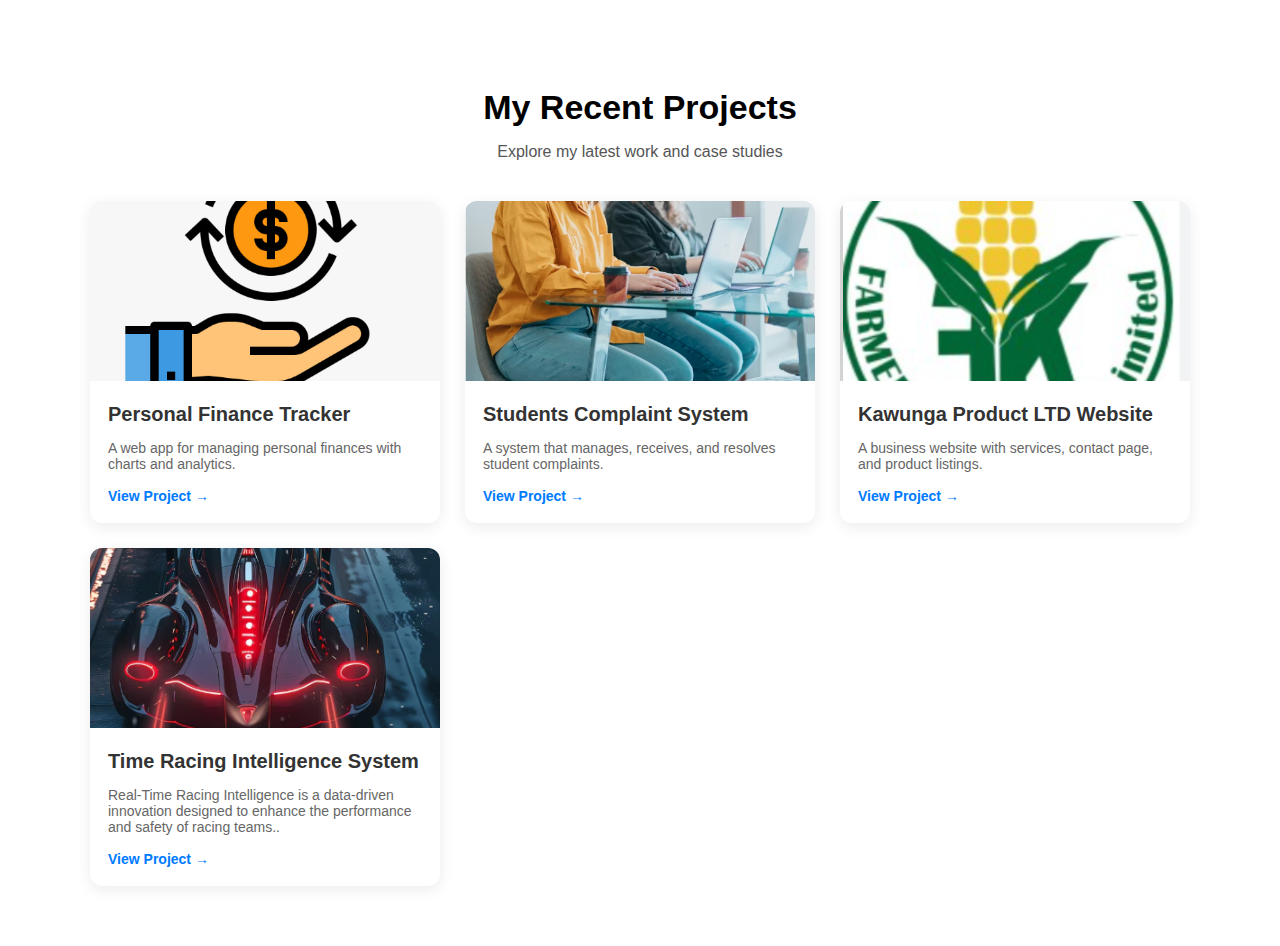
<file: portfolio_klab/project.html>
<!DOCTYPE html>
<html lang="en">

<head>
    <meta charset="UTF-8">
    <meta name="viewport" content="width=device-width, initial-scale=1.0">
    <title>My Projects Blog Section</title>

    <!-- =======================
         INTERNAL CSS
    =========================== -->
    <style>
        body {
            font-family: Arial, sans-serif;
            margin: 0;
            background: #f2f2f2;
        }

        .projects-section {
            padding: 60px 20px;
            background: #fff;
            text-align: center;
        }

        .section-title {
            font-size: 34px;
            font-weight: 700;
            margin-bottom: 10px;
        }

        .section-subtitle {
            font-size: 16px;
            color: #555;
            margin-bottom: 40px;
        }

        .projects-container {
            max-width: 1100px;
            margin: auto;
            display: grid;
            grid-template-columns: repeat(auto-fit, minmax(260px, 1fr));
            gap: 25px;
        }

        .project-card {
            background: #fff;
            border-radius: 12px;
            box-shadow: 0 4px 15px rgba(0, 0, 0, 0.08);
            overflow: hidden;
            transition: 0.3s ease;
        }

        .project-card:hover {
            transform: translateY(-6px);
        }

        .project-card img {
            width: 100%;
            height: 180px;
            object-fit: cover;
        }

        .project-content {
            padding: 18px;
            text-align: left;
        }

        .project-content h3 {
            margin: 0 0 10px;
            font-size: 20px;
            color: #333;
        }

        .project-content p {
            font-size: 14px;
            color: #666;
            margin-bottom: 15px;
        }

        .read-more {
            display: inline-block;
            color: #007bff;
            text-decoration: none;
            font-weight: bold;
            font-size: 14px;
        }

        .read-more:hover {
            text-decoration: underline;
        }
    </style>
</head>

<body>


    <!-- =======================
         PROJECT BLOG SECTION
    =========================== -->
    <section class="projects-section" id="projects">
        <h2 class="section-title">My Recent Projects</h2>
        <p class="section-subtitle">Explore my latest work and case studies</p>

        <div class="projects-container" id="projectList">
            <!-- Projects will be loaded dynamically by JS -->
        </div>
    </section>

    <!-- =======================
         INTERNAL JAVASCRIPT
    =========================== -->
    <script>
        const projects = [
            {
                title: "Personal Finance Tracker ",
                desc: "A web app for managing personal finances with charts and analytics.",
                image: "IMAGE_PROJECT/finance.png",
                link: "https://dazzling-stroopwafel-55c5d6.netlify.app/"
            },
            {
                title: "Students Complaint System",
                desc: "A system that manages, receives, and resolves student complaints.",
                image: "IMAGE_PROJECT/students.png",
                link: "https://creative-kangaroo-fa0bf2.netlify.app/"
            },
            {
                title: "Kawunga Product LTD Website",
                desc: "A business website with services, contact page, and product listings.",
                image: "IMAGE_PROJECT/kawunga.png",
                link: "http://localhost:3000/"
            },
            {
                title: "Time Racing Intelligence System",
                desc: "Real-Time Racing Intelligence is a data-driven innovation designed to enhance the performance and safety of racing teams..",
                image: "IMAGE_PROJECT/RACING.png",
                link: "https://celebrated-creponne-72bf42.netlify.app/"
            },

        ];

        const projectList = document.getElementById("projectList");

        projects.forEach(p => {
            projectList.innerHTML += `
                <div class="project-card">
                    <img src="${p.image}" alt="${p.title}">
                    <div class="project-content">
                        <h3>${p.title}</h3>
                        <p>${p.desc}</p>
                        <a href="${p.link}" class="read-more">View Project →</a>
                    </div>
                </div>
            `;
        });
    </script>

</body>

</html>
</file>
<file: portfolio_klab/main.css>
* {
    margin: 0;
    padding: 0;
    box-sizing: border-box;
    font-family: 'Segoe UI', Tahoma, Geneva, Verdana, sans-serif;
}

:root {
    --primary-color: #4a6cf7;
    --secondary-color: #f8f9fa;
    --dark-color: #212529;
    --light-color: #ffffff;
    --text-color: #6c757d;
    --border-radius: 8px;
    --transition: all 0.3s ease;
}

body {
    background-color: var(--light-color);
    color: var(--dark-color);
    line-height: 1.6;
}

.container {
    max-width: 1200px;
    margin: 0 auto;
    padding: 0 20px;
}

/* Navigation */
nav {
    background-color: var(--light-color);
    box-shadow: 0 2px 10px rgba(0, 0, 0, 0.1);
    position: fixed;
    width: 100%;
    top: 0;
    z-index: 100;
    transition: var(--transition);
}

.nav-container {
    display: flex;
    justify-content: space-between;
    align-items: center;
    padding: 15px 20px;
}

.logo {
    font-size: 24px;
    font-weight: 700;
    color: var(--primary-color);
}

.nav-links {
    display: flex;
    list-style: none;
}

.nav-links li {
    margin-left: 30px;
}

.nav-links a {
    text-decoration: none;
    color: var(--dark-color);
    font-weight: 500;
    transition: var(--transition);
    position: relative;
}

.nav-links a:hover {
    color: var(--primary-color);
}

.nav-links a::after {
    content: '';
    position: absolute;
    width: 0;
    height: 2px;
    bottom: -5px;
    left: 0;
    background-color: var(--primary-color);
    transition: var(--transition);
}

.nav-links a:hover::after {
    width: 100%;
}

.hamburger {
    display: none;
    cursor: pointer;
}

.hamburger span {
    display: block;
    width: 25px;
    height: 3px;
    background-color: var(--dark-color);
    margin: 5px 0;
    transition: var(--transition);
}

/* Hero Section */
.hero {
    display: flex;
    align-items: center;
    min-height: 100vh;
    padding-top: 80px;
    background-color: var(--secondary-color);
}

.hero-content {
    display: flex;
    align-items: center;
    gap: 50px;
}

.hero-text {
    flex: 1;
}

.hero-text h1 {
    font-size: 48px;
    margin-bottom: 20px;
    color: var(--dark-color);
}

.hero-text p {
    font-size: 18px;
    margin-bottom: 30px;
    color: var(--text-color);
}

.hero-buttons {
    display: flex;
    gap: 20px;
}

.btn {
    padding: 12px 25px;
    border-radius: var(--border-radius);
    font-weight: 600;
    cursor: pointer;
    transition: var(--transition);
    border: none;
    display: inline-block;
    text-decoration: none;
}

.btn-primary {
    background-color: var(--primary-color);
    color: var(--light-color);
}

.btn-primary:hover {
    background-color: #3a5bd9;
    transform: translateY(-3px);
}

.btn-outline {
    background-color: transparent;
    color: var(--primary-color);
    border: 2px solid var(--primary-color);
}

.btn-outline:hover {
    background-color: var(--primary-color);
    color: var(--light-color);
    transform: translateY(-3px);
}

.hero-image {
    flex: 1;
    text-align: center;
}

.hero-image img {
    max-width: 100%;
    height: auto;
    border-radius: var(--border-radius);
}

/* About Section */
.about {
    padding: 80px 0;
}

.section-title {
    text-align: center;
    margin-bottom: 50px;
}

.section-title h2 {
    font-size: 36px;
    margin-bottom: 15px;
    position: relative;
    display: inline-block;
}

.section-title h2::after {
    content: '';
    position: absolute;
    width: 50px;
    height: 3px;
    background-color: var(--primary-color);
    bottom: -10px;
    left: 50%;
    transform: translateX(-50%);
}

.about-content {
    display: flex;
    gap: 50px;
    align-items: center;
}

.about-text {
    flex: 1;
}

.about-text p {
    margin-bottom: 20px;
    color: var(--text-color);
}

.about-image {
    flex: 1;
}

.about-image img {
    width: 100%;
    border-radius: var(--border-radius);
}

/* Process Section */
.process {
    padding: 80px 0;
    background-color: var(--secondary-color);
}

.process-steps {
    display: grid;
    grid-template-columns: repeat(4, 1fr);
    gap: 30px;
}

.process-step {
    background-color: var(--light-color);
    padding: 30px;
    border-radius: var(--border-radius);
    text-align: center;
    box-shadow: 0 5px 15px rgba(0, 0, 0, 0.05);
    transition: var(--transition);
}

.process-step:hover {
    transform: translateY(-10px);
    box-shadow: 0 15px 30px rgba(0, 0, 0, 0.1);
}

.process-step i {
    font-size: 36px;
    color: var(--primary-color);
    margin-bottom: 20px;
}

.process-step h3 {
    margin-bottom: 15px;
}

.process-step p {
    color: var(--text-color);
}

/* Portfolio Section */
.portfolio {
    padding: 80px 0;
}

.portfolio-filters {
    display: flex;
    justify-content: center;
    margin-bottom: 40px;
    flex-wrap: wrap;
}

.filter-btn {
    padding: 8px 20px;
    margin: 5px;
    background-color: transparent;
    border: 1px solid #ddd;
    border-radius: 20px;
    cursor: pointer;
    transition: var(--transition);
}

.filter-btn.active,
.filter-btn:hover {
    background-color: var(--primary-color);
    color: var(--light-color);
    border-color: var(--primary-color);
}

.portfolio-grid {
    display: grid;
    grid-template-columns: repeat(3, 1fr);
    gap: 30px;
}

.portfolio-item {
    position: relative;
    overflow: hidden;
    border-radius: var(--border-radius);
    box-shadow: 0 5px 15px rgba(0, 0, 0, 0.05);
    transition: var(--transition);
}

.portfolio-item:hover {
    transform: translateY(-10px);
    box-shadow: 0 15px 30px rgba(0, 0, 0, 0.1);
}

.portfolio-item img {
    width: 100%;
    height: 250px;
    object-fit: cover;
    transition: var(--transition);
}

.portfolio-item:hover img {
    transform: scale(1.1);
}

.portfolio-overlay {
    position: absolute;
    top: 0;
    left: 0;
    width: 100%;
    height: 100%;
    background-color: rgba(74, 108, 247, 0.9);
    display: flex;
    flex-direction: column;
    justify-content: center;
    align-items: center;
    opacity: 0;
    transition: var(--transition);
}

.portfolio-item:hover .portfolio-overlay {
    opacity: 1;
}

.portfolio-overlay h3 {
    color: var(--light-color);
    margin-bottom: 10px;
    transform: translateY(20px);
    transition: var(--transition);
}

.portfolio-item:hover .portfolio-overlay h3 {
    transform: translateY(0);
}

.portfolio-overlay a {
    color: var(--light-color);
    font-size: 20px;
    margin: 0 10px;
    transform: translateY(20px);
    transition: var(--transition);
}

.portfolio-item:hover .portfolio-overlay a {
    transform: translateY(0);
}

/* Blog Section */
.blog {
    padding: 80px 0;
    background-color: var(--secondary-color);
}

.blog-grid {
    display: grid;
    grid-template-columns: repeat(3, 1fr);
    gap: 30px;
}

.blog-card {
    background-color: var(--light-color);
    border-radius: var(--border-radius);
    overflow: hidden;
    box-shadow: 0 5px 15px rgba(0, 0, 0, 0.05);
    transition: var(--transition);
}

.blog-card:hover {
    transform: translateY(-10px);
    box-shadow: 0 15px 30px rgba(0, 0, 0, 0.1);
}

.blog-card img {
    width: 100%;
    height: 200px;
    object-fit: cover;
}

.blog-content {
    padding: 25px;
}

.blog-meta {
    display: flex;
    margin-bottom: 15px;
    font-size: 14px;
    color: var(--text-color);
}

.blog-meta span {
    margin-right: 15px;
}

.blog-content h3 {
    margin-bottom: 15px;
}

.blog-content p {
    color: var(--text-color);
    margin-bottom: 20px;
}

.blog-content a {
    color: var(--primary-color);
    font-weight: 600;
    text-decoration: none;
    display: inline-flex;
    align-items: center;
    transition: var(--transition);
}

.blog-content a:hover {
    transform: translateX(5px);
}

.blog-content a i {
    margin-left: 5px;
}

/* Services Section */
.services {
    padding: 80px 0;
}

.services-grid {
    display: grid;
    grid-template-columns: repeat(3, 1fr);
    gap: 30px;
}

.service-card {
    background-color: var(--light-color);
    padding: 40px 30px;
    border-radius: var(--border-radius);
    text-align: center;
    box-shadow: 0 5px 15px rgba(0, 0, 0, 0.05);
    transition: var(--transition);
}

.service-card:hover {
    transform: translateY(-10px);
    box-shadow: 0 15px 30px rgba(0, 0, 0, 0.1);
}

.service-card i {
    font-size: 48px;
    color: var(--primary-color);
    margin-bottom: 20px;
}

.service-card h3 {
    margin-bottom: 15px;
}

.service-card p {
    color: var(--text-color);
    margin-bottom: 20px;
}

/* Testimonials Section */
.testimonials {
    padding: 80px 0;
    background-color: var(--secondary-color);
}

.testimonials-container {
    max-width: 800px;
    margin: 0 auto;
}

.testimonial {
    background-color: var(--light-color);
    padding: 30px;
    border-radius: var(--border-radius);
    box-shadow: 0 5px 15px rgba(0, 0, 0, 0.05);
    margin-bottom: 30px;
}

.testimonial-text {
    font-style: italic;
    margin-bottom: 20px;
    color: var(--text-color);
}

.testimonial-author {
    display: flex;
    align-items: center;
}

.testimonial-author img {
    width: 100px;
    height: 100px;
    border-radius: 50%;
    margin-right: 20px;
}

.testimonial-author h4 {
    margin-bottom: 5px;
}

.testimonial-author p {
    font-size: 14px;
    color: var(--text-color);
}

/* Contact Section */
.contact {
    padding: 80px 0;
}

.contact-container {
    display: flex;
    gap: 50px;
}

.contact-info {
    flex: 1;
}

.contact-info-item {
    display: flex;
    align-items: center;
    margin-bottom: 30px;
}

.contact-info-item i {
    font-size: 24px;
    color: var(--primary-color);
    margin-right: 15px;
    width: 40px;
    text-align: center;
}

.contact-form {
    flex: 1;
}

.form-group {
    margin-bottom: 20px;
}

.form-group label {
    display: block;
    margin-bottom: 8px;
    font-weight: 600;
}

.form-group input,
.form-group textarea {
    width: 100%;
    padding: 12px 15px;
    border: 1px solid #ddd;
    border-radius: var(--border-radius);
    transition: var(--transition);
}

.form-group input:focus,
.form-group textarea:focus {
    border-color: var(--primary-color);
    outline: none;
}

.form-group textarea {
    height: 150px;
    resize: vertical;
}

/* Footer */
footer {
    background-color: var(--dark-color);
    color: var(--light-color);
    padding: 50px 0 20px;
}

.footer-content {
    display: grid;
    grid-template-columns: repeat(4, 1fr);
    gap: 30px;
    margin-bottom: 30px;
}

.footer-column h3 {
    margin-bottom: 20px;
    font-size: 18px;
}

.footer-column ul {
    list-style: none;
}

.footer-column ul li {
    margin-bottom: 10px;
}

.footer-column ul li a {
    color: #bbb;
    text-decoration: none;
    transition: var(--transition);
}

.footer-column ul li a:hover {
    color: var(--primary-color);
}

.social-links {
    display: flex;
    gap: 15px;
    margin-top: 20px;
}

.social-links a {
    display: flex;
    align-items: center;
    justify-content: center;
    width: 36px;
    height: 36px;
    background-color: rgba(255, 255, 255, 0.1);
    border-radius: 50%;
    color: var(red);
    transition: var(red);
}

.social-links a:hover {
    background-color: var(--primary-color);
}

.footer-bottom {
    text-align: center;
    padding-top: 20px;
    border-top: 1px solid rgba(255, 255, 255, 0.1);
    font-size: 14px;
    color: #bbb;
}

/* Responsive Design */
@media (max-width: 992px) {
    .hero-content {
        flex-direction: column;
        text-align: center;
    }

    .about-content {
        flex-direction: column;
        
    }

    .process-steps {
        grid-template-columns: repeat(2, 1fr);
    }

    .portfolio-grid,
    .blog-grid,
    .services-grid {
        grid-template-columns: repeat(2, 1fr);
    }

    .footer-content {
        grid-template-columns: repeat(2, 1fr);
    }

    .contact-container {
        flex-direction: column;
    }
}

@media (max-width: 768px) {
    .nav-links {
        position: fixed;
        top: 70px;
        left: -100%;
        width: 100%;
        height: calc(100vh - 70px);
        background-color: var(--light-color);
        flex-direction: column;
        align-items: center;
        justify-content: center;
        transition: var(--transition);
    }

    .nav-links.active {
        left: 0;
    }

    .nav-links li {
        margin: 15px 0;
    }

    .hamburger {
        display: block;
    }

    .hero-text h1 {
        font-size: 36px;
    }

    .process-steps,
    .portfolio-grid,
    .blog-grid,
    .services-grid {
        grid-template-columns: 1fr;
    }

    .footer-content {
        grid-template-columns: 1fr;
    }
}
</file>
